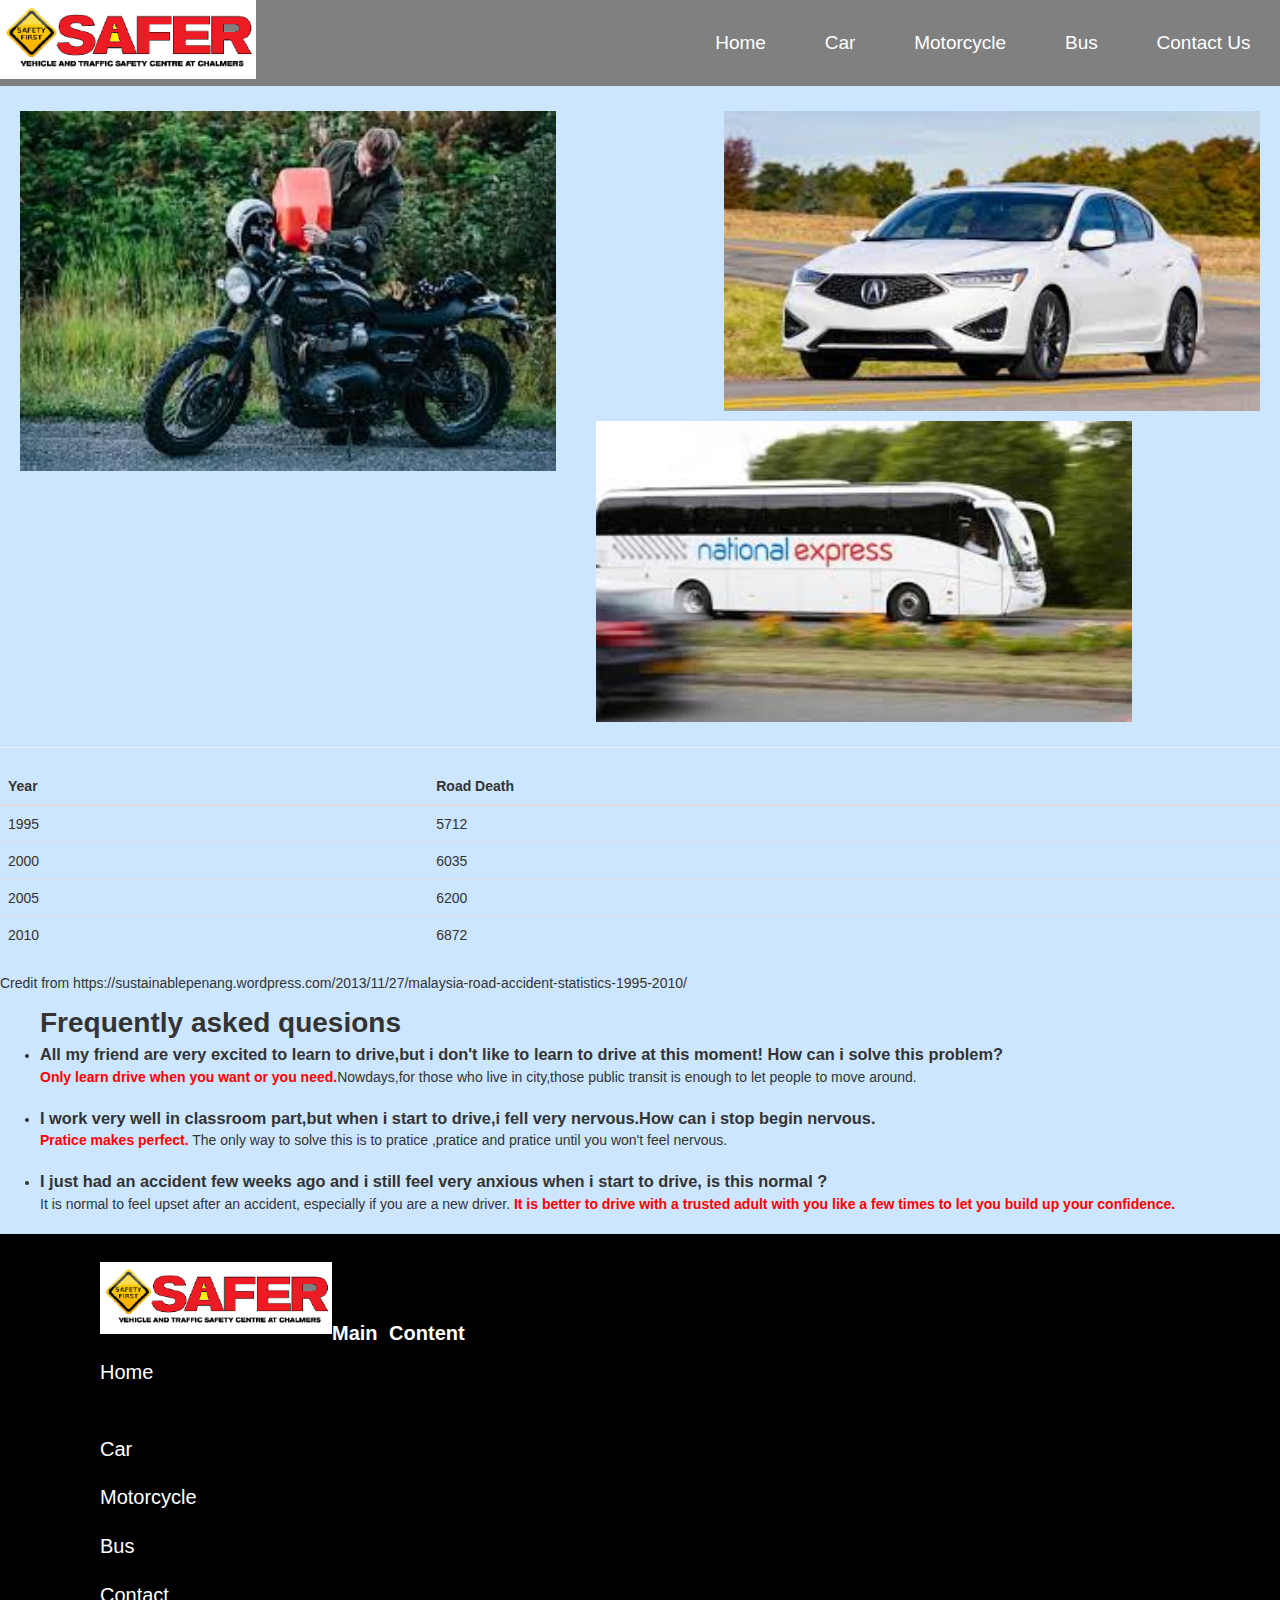
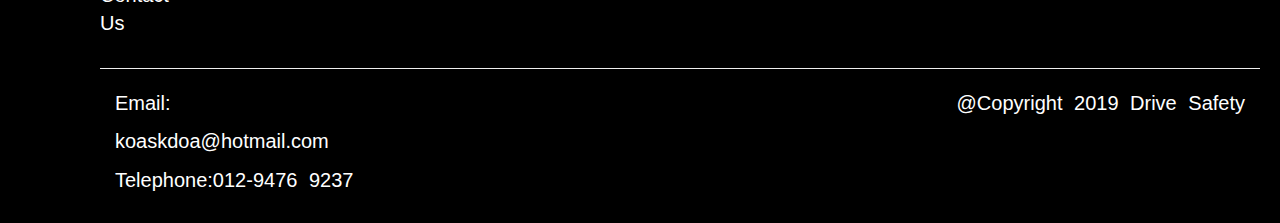
<file: index.html>
﻿<!DOCTYPE html>

<html lang="en" xmlns="http://www.w3.org/1999/xhtml">
<head>
    <meta charset="utf-8" />
    <title>Drive Safety | Home</title>
	<link rel="stylesheet" href="https://maxcdn.bootstrapcdn.com/bootstrap/3.4.0/css/bootstrap.min.css">
	<script src="https://ajax.googleapis.com/ajax/libs/jquery/3.4.1/jquery.min.js"></script>
	<script src="https://maxcdn.bootstrapcdn.com/bootstrap/3.4.0/js/bootstrap.min.js"></script>
</head>
<body>
		<div class="wrapper">
		<link rel="stylesheet" href="indexstyles.css">
		<a href=Index.html><img class="picture" alt="logo" src="safer_0.png"></a>
		<nav>
			<a href="ContactPage.html">Contact Us</a>
			<a href="BusPage.html">Bus</a>
			<a href="MotorcyclePage.html">Motorcycle</a>
			<a href="CarPage.html">Car</a>
			<a href="index.html">Home</a>
	</nav>
	</div>
	<br>
	<main>
	<div id="pic">
		<a href="MotorcyclePage.html"><img id="motorpic" src="motor.jpg" alt="motorcycle"></a><a href="CarPage.html"><img id="carpic" src="car.jpg" alt="car"></a><a href="BusPage.html"><img id="buspic" src="bus.jpg" alt="bus"></a>
	</div>
	<hr>

	<table class="table">
    <thead>
      <tr>
        <th>Year</th>
        <th>Road Death</th>
       
      </tr>
    </thead>
    <tbody>
      <tr>
        <td>1995</td>
        <td>5712</td>
      </tr>
      <tr>
        <td>2000</td>
        <td>6035</td>
      </tr>
      <tr>
        <td>2005</td>
        <td>6200</td>
      </tr>
	  <tr>
        <td>2010</td>
        <td>6872</td>
      </tr>
    </tbody>
  </table>
  <p> Credit from https://sustainablepenang.wordpress.com/2013/11/27/malaysia-road-accident-statistics-1995-2010/ </p>
	<ul>
		<li>Frequently asked quesions</li>
		<li>
			<dl>
				<dt>All my friend are very excited to learn to drive,but i don't like to learn to drive at this moment! How can i solve this problem?</dt>
					<dd><span>Only learn drive when you want or you need.</span>Nowdays,for those who live in city,those public transit is enough to let people to move around.</dd>
			</dl>
		</li>
		<li>
			<dl>
				<dt>I work very well in classroom part,but when i start to drive,i fell very nervous.How can i stop begin nervous.</dt>
					<dd><span>Pratice makes perfect.</span> The only way to solve this is to pratice ,pratice and pratice until you won't feel nervous.</dd>
			</dl>
		</li>
		<li>
			<dl>
				<dt>I just had an accident few weeks ago and i still feel very anxious when i start to drive, is this normal ?</dt>
					<dd>It is normal to feel upset after an accident, especially if you are a new driver. <span>It is better to drive with a trusted adult with you like a few times to let you build up your confidence.</span></dd>
			</dl>
		</li>
	</ul>
	</main>
		<div class="footer">
		<br>
		<img class ="picture" alt="logo" src="safer_0.png">
		<br>
		<br>
		<div class="content">
			<b>Main Content</b>
		</div>
		<div class="short">
			<a href="index.html">Home</a><br>
			<a href="CarPage.html">Car</a>
		</div>
		<div class="long">
			<a href="MotorcyclePage.html">Motorcycle</a>
		</div>
		<div class="short">
			<a href="BusPage.html">Bus</a>
		</div>
		<div class = " long">
			<a href="ContactPage.html">Contact Us</a>
		</div>
		<hr >
		<div class="container">
			<div class="details">
				Email: <a href="mailto:koaskdoa@hotmail.com">koaskdoa@hotmail.com</a>
				Telephone:012-9476 9237
			</div>
			<p>@Copyright 2019 Drive Safety</p>
		</div>
		<br>
	</div>
	<a href="#" class="back">Top of the page</a>
	<script src="TopOfPage.js"></script>
</body>
</html>
</file>
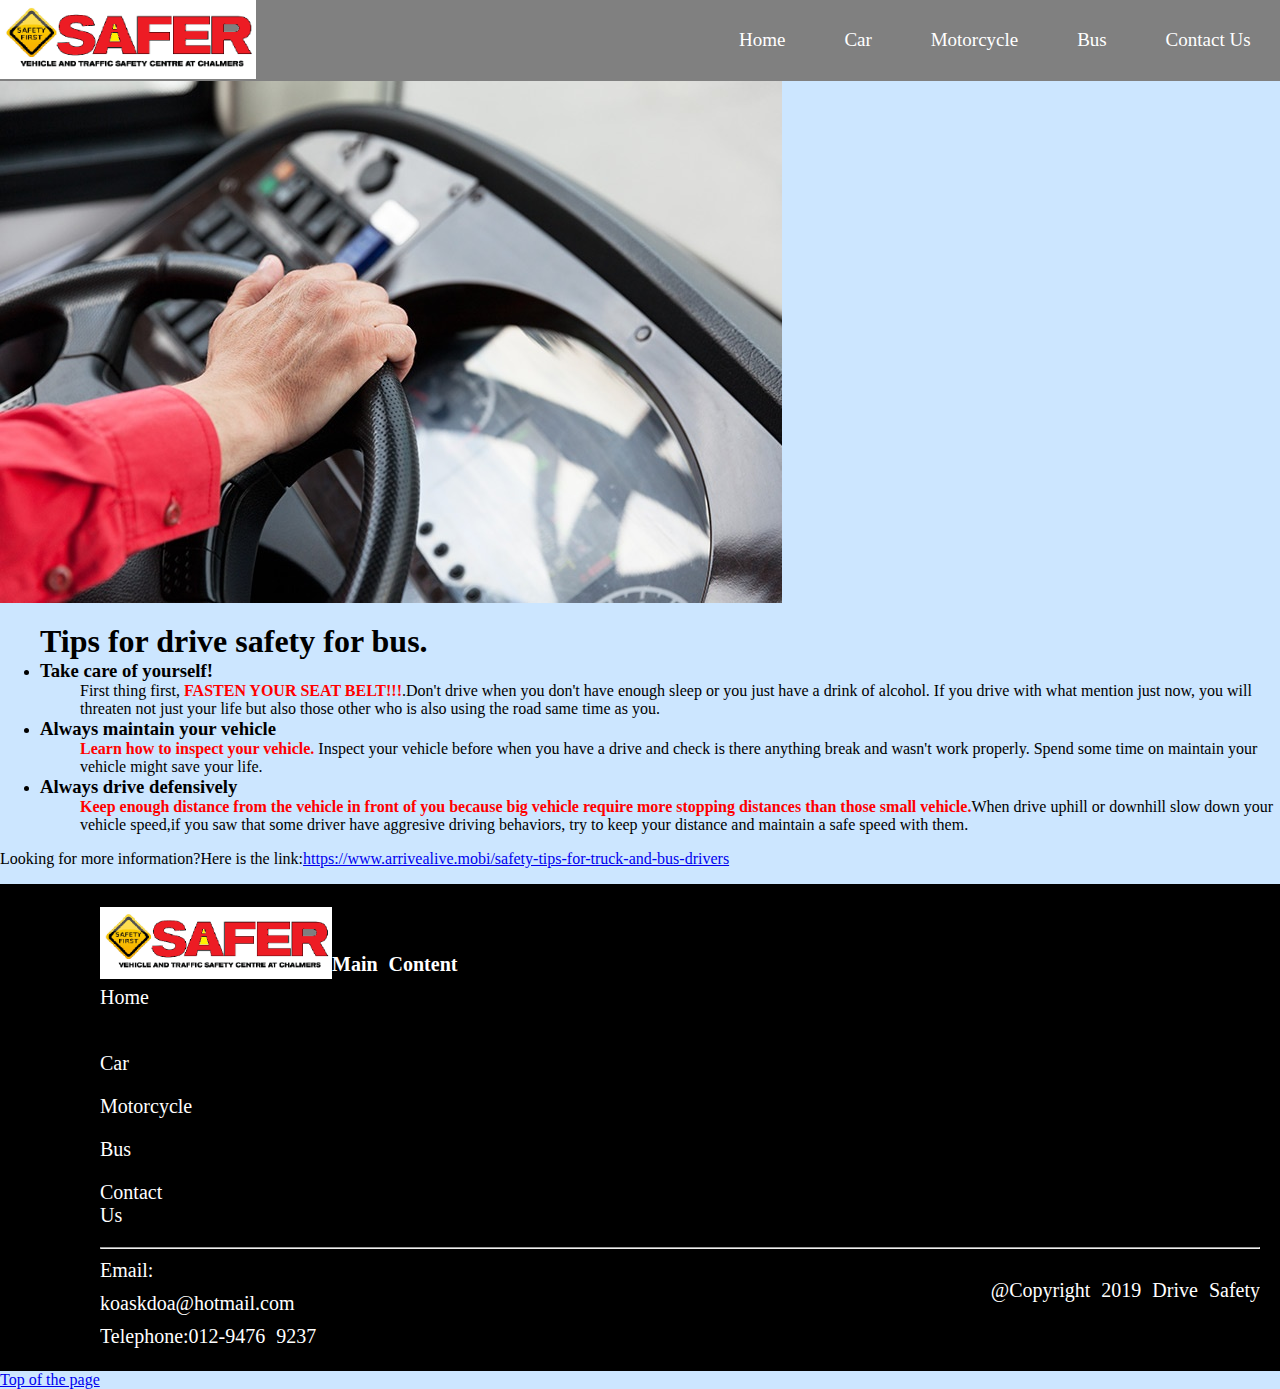
<file: BusPage.html>
﻿<!DOCTYPE html>

<html lang="en" xmlns="http://www.w3.org/1999/xhtml">
<head>
    <meta charset="utf-8" />
    <title>Drive Safety | Bus</title>
</head>
<body>
	<div class="wrapper">
		<link rel="stylesheet" href="busstyles.css">
		<a href=index.html><img class="picture" alt="logo" src="safer_0.png"></a>
		<nav>
			<a href="ContactPage.html">Contact Us</a>
			<a href="BusPage.html">Bus</a>
			<a href="MotorcyclePage.html">Motorcycle</a>
			<a href="CarPage.html">Car</a>
			<a href="index.html">Home</a>
	</nav>
	</div>
	<img id="buspic" src="BusPagePic.jpg" alt="BusPicture">
	<ul>
		<li>Tips for drive safety for bus.</li>
		<li> 
			<dl>
				<dt>Take care of yourself!</dt>
					<dd>First thing first,<span> FASTEN YOUR SEAT BELT!!!</span>.Don't drive when you don't have enough sleep or you just have a drink of alcohol. If you drive with what mention just now, you will threaten not just your life but also those other who is also using the road same time as you.</dd>
			</dl>
		</li>
		<li>
			<dl>
				<dt>Always maintain your vehicle</dt>
					<dd><span>Learn how to inspect your vehicle.</span> Inspect your vehicle before when you have a drive and check is there anything break and wasn't work properly. Spend some time on maintain your vehicle might save your life.</dd>
			</dl>
		</li>
		<li>
			<dl>
				<dt>Always drive defensively</dt>
					<dd><span>Keep enough distance from the vehicle in front of you because big vehicle require more stopping distances than those small vehicle.</span>When drive uphill or downhill slow down your vehicle speed,if you saw that some driver have aggresive driving behaviors, try to keep your distance and maintain a safe speed with them.</dd>
			</dl>
		</li>
	</ul>
		<p>Looking for more information?Here is the link:<a href="https://www.arrivealive.mobi/safety-tips-for-truck-and-bus-drivers">https://www.arrivealive.mobi/safety-tips-for-truck-and-bus-drivers</a></p>
		<div class="footer">
		<br>
		<img class ="picture" alt="logo" src="safer_0.png">
		<br>
		<br>
		<div class="content">
			<b>Main Content</b>
		</div>
		<div class="short">
			<a href="index.html">Home</a><br>
			<a href="CarPage.html">Car</a>
		</div>
		<div class="long">
			<a href="MotorcyclePage.html">Motorcycle</a>
		</div>
		<div class="short">
			<a href="BusPage.html">Bus</a>
		</div>
		<div class = " long">
			<a href="ContactPage.html">Contact Us</a>
		</div>
		<hr >
		<div class="container">
			<div class="details">
				Email: <a href="mailto:koaskdoa@hotmail.com">koaskdoa@hotmail.com</a>	
				Telephone:012-9476 9237
			</div>
			<p>@Copyright 2019 Drive Safety</p>
		</div>
		<br>
	</div>
	<a href="#" class="back">Top of the page</a>
	<script src="TopOfPage.js"></script>
</body>
</html>
</file>
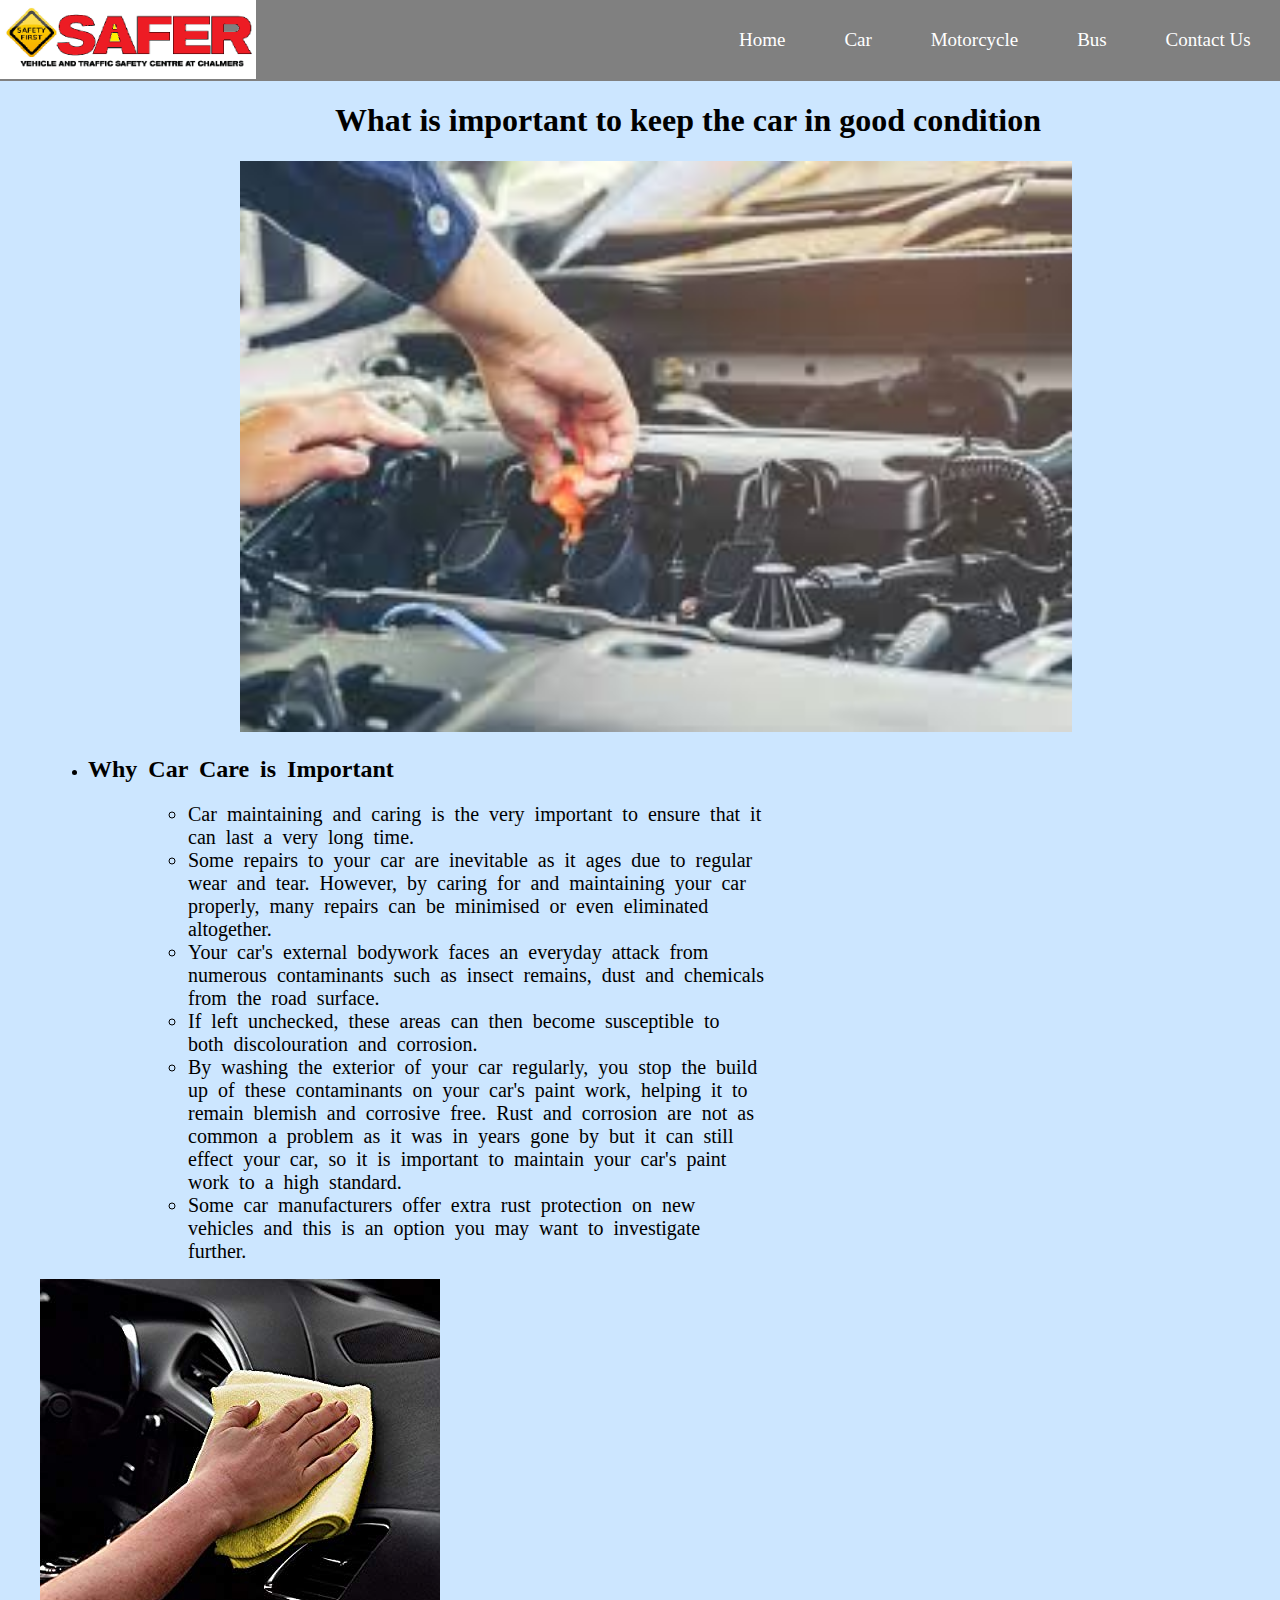
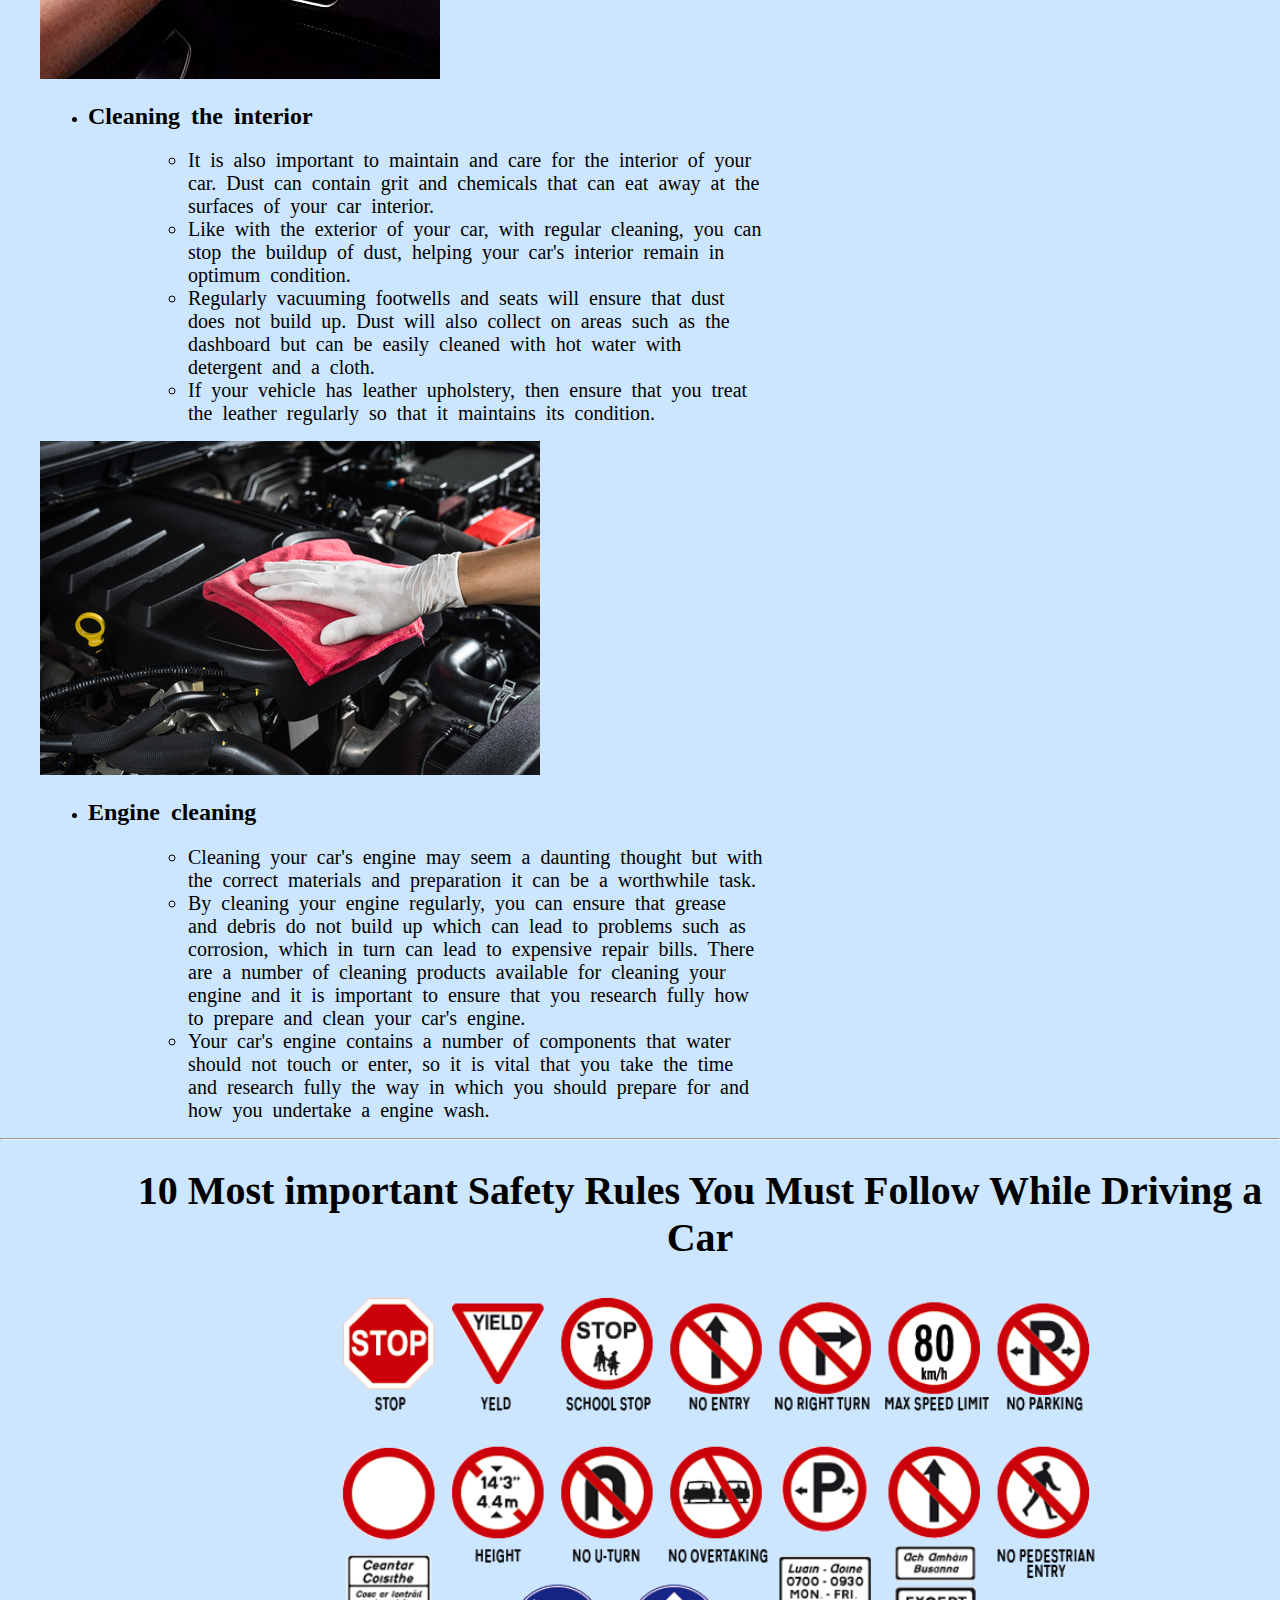
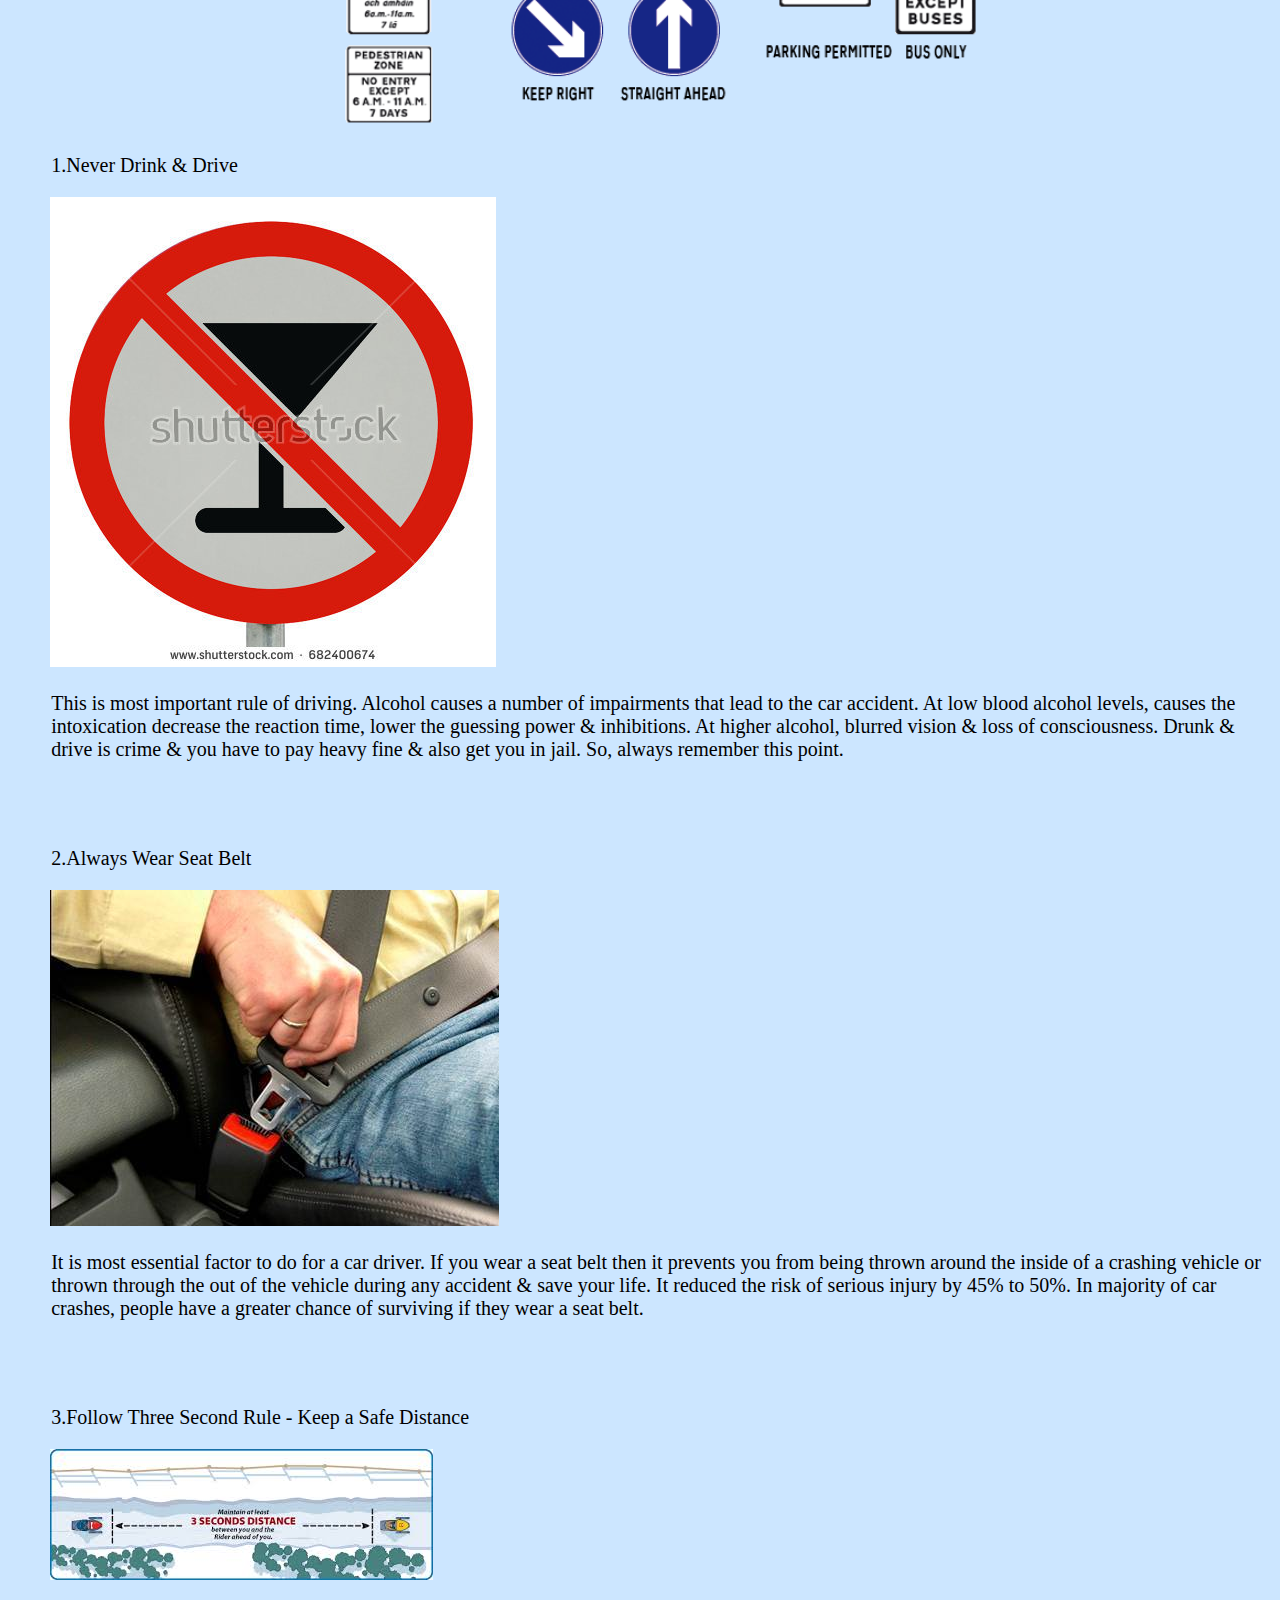
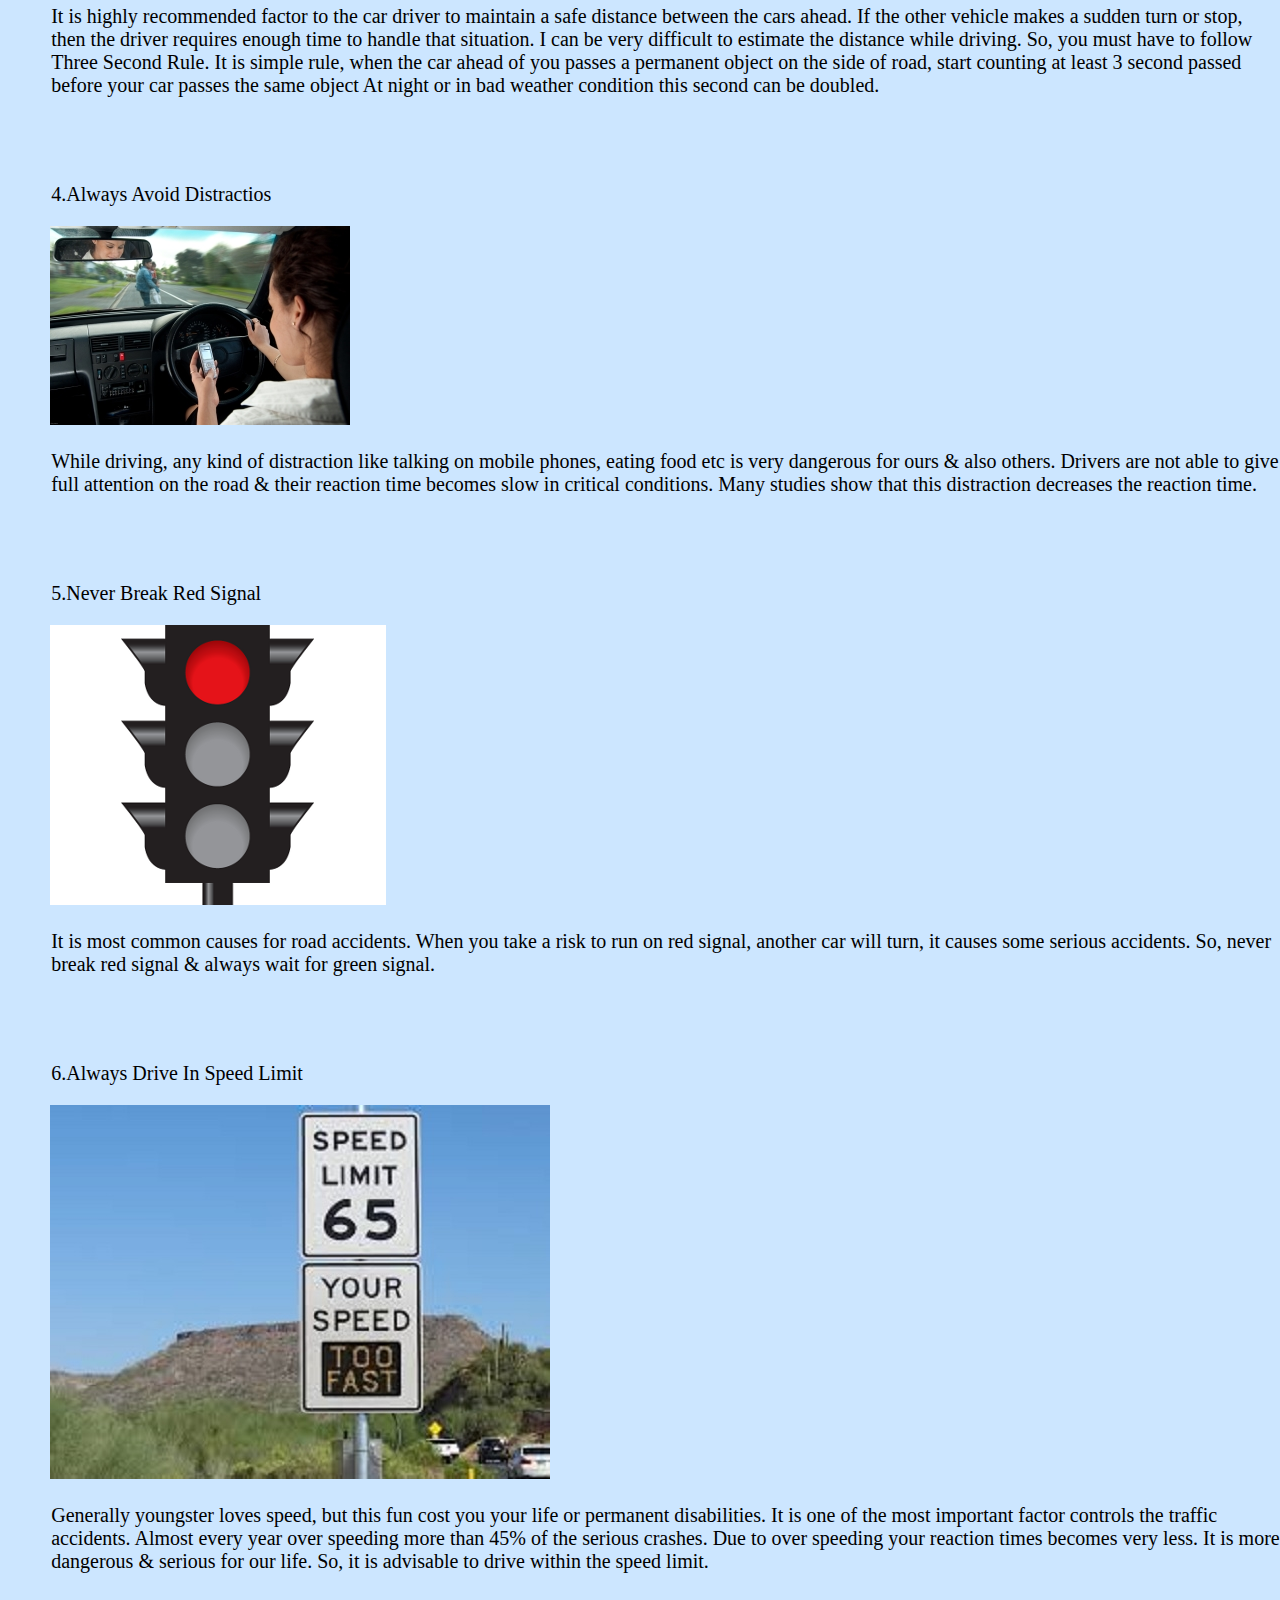
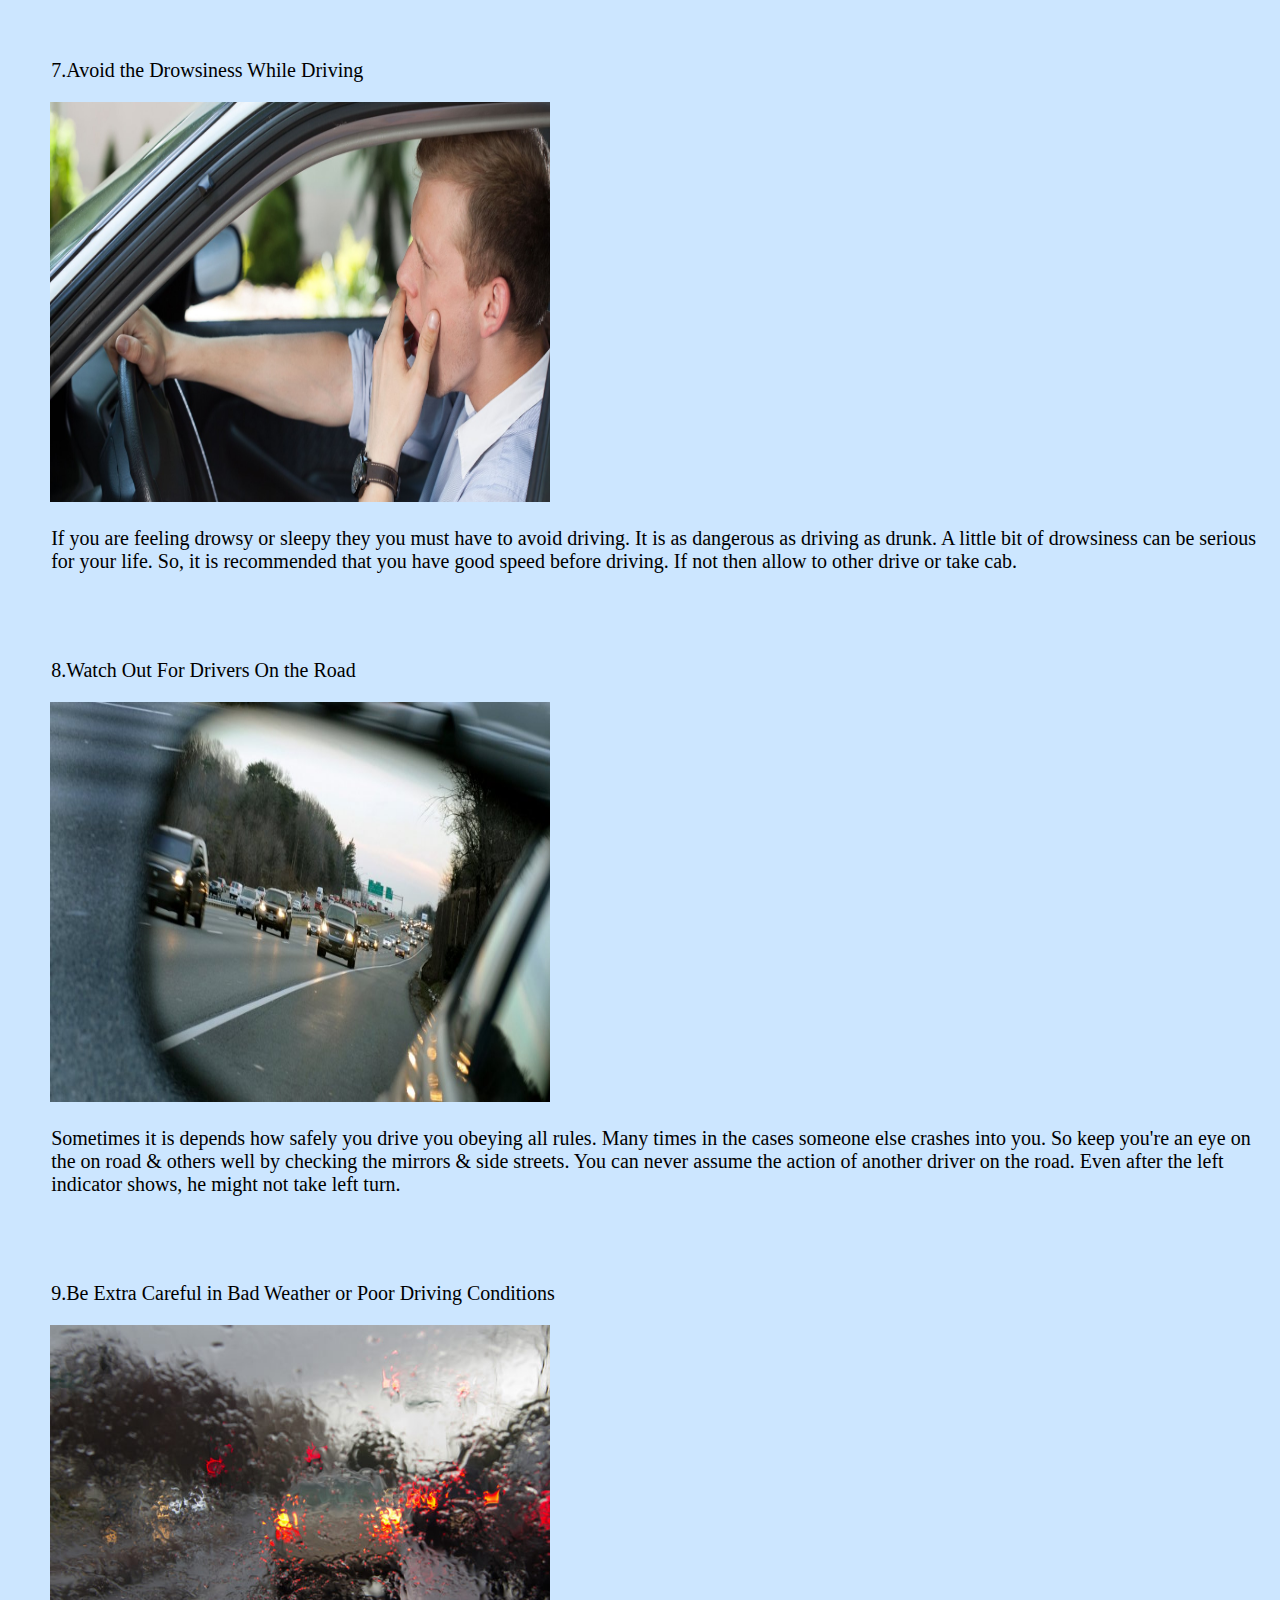
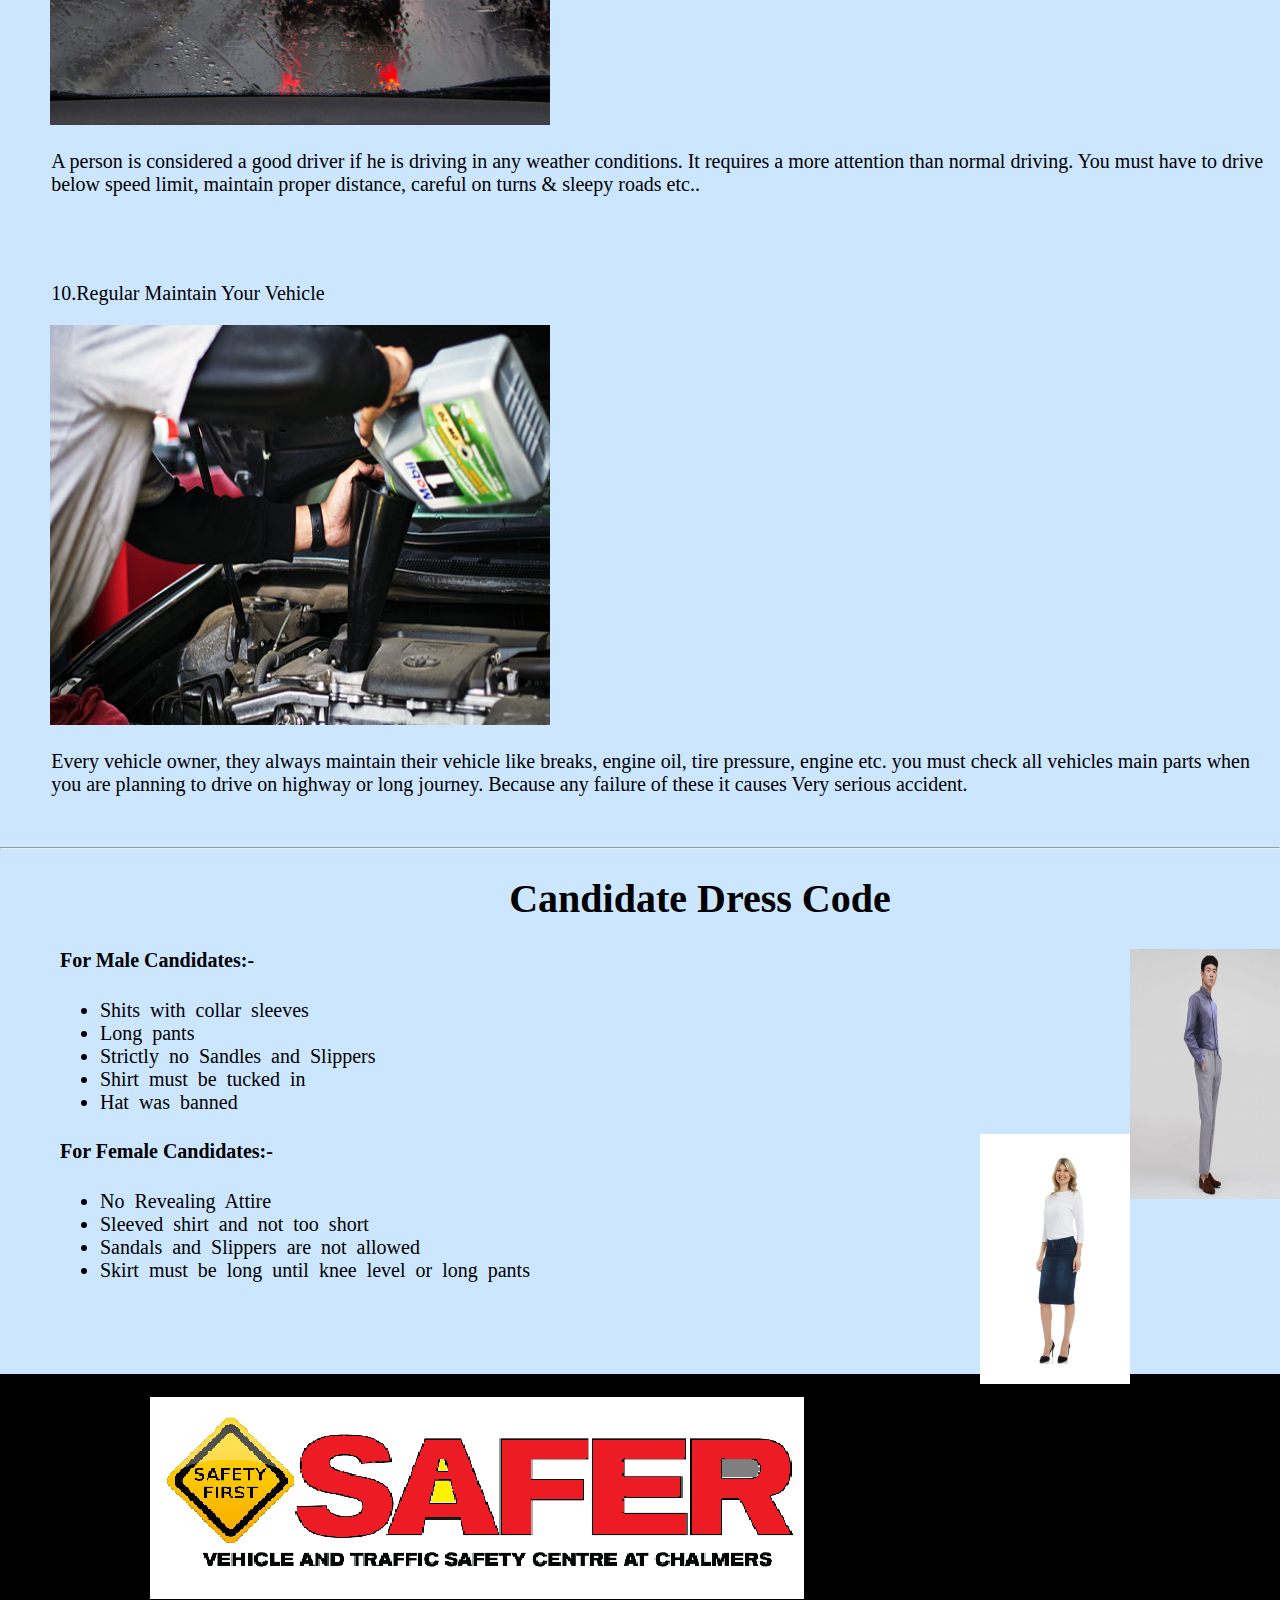
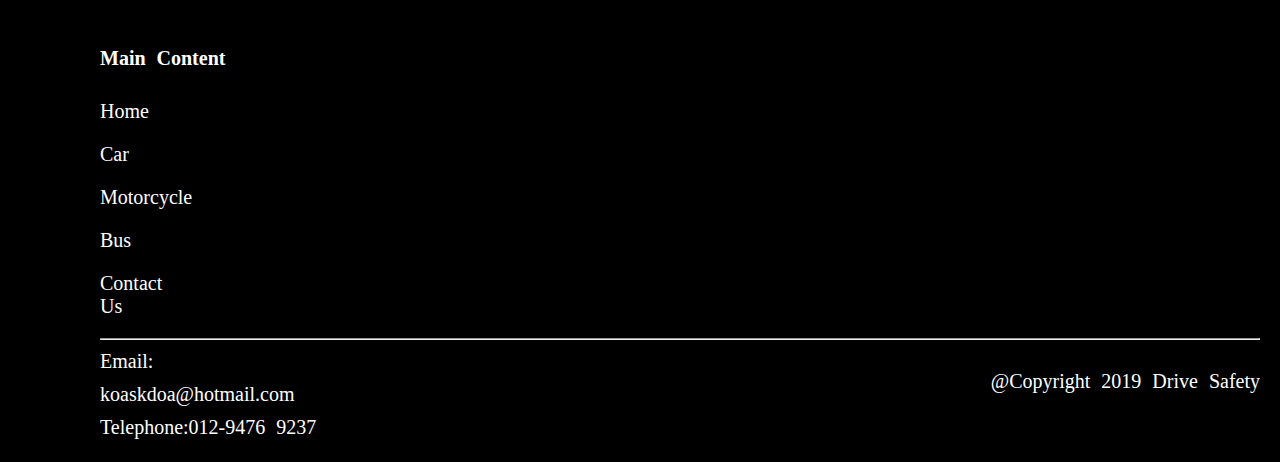
<file: CarPage.html>
<!DOCTYPE html>
<html lang="en">
<head>
<meta charset="utf-8">
<TITLE>Drive Safety| Car</title>
</head>
<body>
	<div class="wrapper">
		<link rel="stylesheet" href="Carstyles.css">
		<a href=index.html><img class="logo" alt="logo" src="safer_0.png"></a>
		<nav>
			<a href="ContactPage.html">Contact Us</a>
			<a href="BusPage.html">Bus</a>
			<a href="MotorcyclePage.html">Motorcycle</a>
			<a href="CarPage.html">Car</a>
			<a href="index.html">Home</a>
	</nav>
	</div>
	<h1>What is important to keep the car in good condition</h1>
	<img class="car" alt="car-care" src="car-care.jpg">
	<ul>
		<li><h2>Why Car Care is Important</h2>
			<ul>
			<li>Car maintaining and caring is the very important to ensure that it can last a very long time.</li>
			<li>Some repairs to your car are inevitable as it ages due to regular wear and tear. However, by caring for and maintaining your car properly, many repairs can be minimised or even eliminated altogether.</li>
			<li>Your car's external bodywork faces an everyday attack from numerous contaminants such as insect remains, dust and chemicals from the road surface.</li>
			<li>If left unchecked, these areas can then become susceptible to both discolouration and corrosion.</li>
			<li>By washing the exterior of your car regularly, you stop the build up of these contaminants on your car's paint work, helping it to remain blemish and corrosive free. Rust and corrosion are not as common a problem as it was in years gone by but it can still effect your car, so it is important to maintain your car's paint work to a high standard.</li>
			<li>Some car manufacturers offer extra rust protection on new vehicles and this is an option you may want to investigate further.</li>
			</ul></li>
	</ul>
	<img class = "picture" alt="car-interior" src="car-interior.jpg">
	<ul>
		<li><h2>Cleaning the interior</h2>
			<ul>
			<li>It is also important to maintain and care for the interior of your car. Dust can contain grit and chemicals that can eat away at the surfaces of your car interior.</li>
			<li>Like with the exterior of your car, with regular cleaning, you can stop the buildup of dust, helping your car's interior remain in optimum condition.</li>
			<li>Regularly vacuuming footwells and seats will ensure that dust does not build up. Dust will also collect on areas such as the dashboard but can be easily cleaned with hot water with detergent and a cloth.</li>
			<li>If your vehicle has leather upholstery, then ensure that you treat the leather regularly so that it maintains its condition.</li>
		</ul></li>
	</ul>
	<img class = "picture" alt="engine-cleaning" src="engine-cleaning.jpg">
	<ul>
		<li><h2>Engine cleaning</h2>
		<ul>
			<li>Cleaning your car's engine may seem a daunting thought but with the correct materials and preparation it can be a worthwhile task.</li>
			<li>By cleaning your engine regularly, you can ensure that grease and debris do not build up which can lead to problems such as corrosion, which in turn can lead to expensive repair bills. There are a number of cleaning products available for cleaning your engine and it is important to ensure that you research fully how to prepare and clean your car's engine.</li>
			<li>Your car's engine contains a number of components that water should not touch or enter, so it is vital that you take the time and research fully the way in which you should prepare for and how you undertake a engine wash.</li>
		</ul></li>
	</ul>
	<hr>
	<div class="topic">
	<h1>10 Most  important Safety Rules You Must Follow While Driving a Car</h1>
	<img class="car" alt="road-sign" src="road-sign.png">
		<p>1.Never Drink & Drive</p>
		<img class = "picture" alt="no-alcohol" src = "no-alcohol.jpg">
		<p>This is most important rule of driving. Alcohol causes a number of impairments that lead to the car accident. At low blood alcohol levels, causes the intoxication decrease the reaction time, lower the guessing power & inhibitions. At higher alcohol, blurred vision & loss of consciousness. Drunk & drive is crime & you have to pay heavy fine & also get you in jail. So, always remember this point.</p>
		<br>
		<br>
		<p>2.Always Wear Seat Belt</p>
		<img class = "picture" alt="seat-belt" src = "seat-belt.jpg">
		<p>It is most essential factor to do for a car driver. If you wear a seat belt then it prevents you from being thrown around the inside of a crashing vehicle or thrown through the out of the vehicle during any accident & save your life. It reduced the risk of serious injury by 45% to 50%. In majority of car crashes, people have a greater chance of surviving if they wear a seat belt.</p>
		<br>
		<br>
		<p>3.Follow Three Second Rule - Keep a Safe Distance</p>
		<img class = "picture" alt="three-second-rule" src = "three-second-rule.jpg">
		<p>It is highly recommended factor to the car driver to maintain a safe distance between the cars ahead. If the other vehicle makes a sudden turn or stop, then the driver requires enough time to handle that situation. I can be very difficult to estimate the distance while driving. So, you must have to follow <span>Three Second Rule.</span> It is simple rule, when the car ahead of you passes a permanent object on the side of road, start counting at least 3 second passed before your car passes the same object At night or in bad weather condition this second can be doubled.</p>
		<br>
		<br>	
		<p>4.Always Avoid Distractios</p>
		<img class = "picture" alt="distractions" src = "distractions.jpg">
		<p>While driving, any kind of distraction like talking on mobile phones, eating food etc is very dangerous for ours & also others. Drivers are not able to give full attention on the road & their reaction time becomes slow in critical conditions. Many studies show that this distraction decreases the reaction time.</p>
		<br>
		<br>	
		<p>5.Never Break Red Signal</p>
		<img class = "picture" alt="redlight" src = "redlight.png">
		<p>It is most common causes for road accidents. When you take a risk to run on red signal, another car will turn, it causes some serious accidents. So, never break red signal & always wait for green signal.</p>
		<br>
		<br>	
		<p>6.Always Drive In Speed Limit</p>
		<img class = "picture" alt="speed-limit" src = "speed-limit.jpg">
		<p>Generally youngster loves speed, but this fun cost you your life or permanent disabilities. It is one of the most important factor controls the traffic accidents. Almost every year over speeding more than 45% of the serious crashes. Due to over speeding your reaction times becomes very less. It is more dangerous & serious for our life. So, it is advisable to drive within the speed limit.</p>
		<br>
		<br>	
		<p>7.Avoid the Drowsiness While Driving</p>
		<img class = "picture" alt="drowsy" src = "drowsy.jpg" style="width: 500px; height: 400px;">
		<p>If you are feeling drowsy or sleepy they you must have to avoid driving. It is as dangerous as driving as drunk. A little bit of drowsiness can be serious for your life. So, it is recommended that you have good speed before driving. If not then allow to other drive or take cab.</p>
		<br>
		<br>	
		<p>8.Watch Out For Drivers On the Road</p>
		<img class = "picture" alt="drivers-otr" src = "drivers-otr.jpg" style="width: 500px; height: 400px;">
		<p>Sometimes it is depends how safely you drive you obeying all rules. Many times in the cases someone else crashes into you. So keep you're an eye on the on road & others well by checking the mirrors & side streets. You can never assume the action of another driver on the road. Even after the left indicator shows, he might not take left turn.</p>
		<br>
		<br>	
		<p>9.Be Extra Careful in Bad Weather or Poor Driving Conditions</p>
		<img class = "picture" alt="bad-Weather" src = "bad-weather.jpg" style="width: 500px; height: 400px;">
		<p>A person is considered a good driver if he is driving in any weather conditions. It requires a more attention than normal driving. You must have to drive below speed limit, maintain proper distance, careful on turns & sleepy roads etc..</p>
		<br>
		<br>	
		<p>10.Regular Maintain Your Vehicle</p>
		<img class = "picture" alt="maintain-car" src = "maintain-car.jpg" style="width: 500px; height: 400px;">
		<p>Every vehicle owner, they always maintain their vehicle like breaks, engine oil, tire pressure, engine etc. you must check all vehicles main parts when you are planning to drive on highway or long journey. Because any failure of these it causes Very serious accident.</p>
    	<br>
	</div>

	<hr>
	<div class="topic">
	<h1>Candidate Dress Code</h1>
	<img alt="male" src="male.jpg" style="float:right;width:150px;height:250px;">	
	<h4>For Male Candidates:-</h4>
		<ul>
			<li>Shits with collar sleeves</li>
			<li>Long pants</li>
			<li>Strictly no Sandles and Slippers</li>
			<li>Shirt must be tucked in</li>
			<li>Hat was banned</li>
		</ul>
	<img alt="female" src="female.jpg" style="float:right;width:150px;height:250px;">	
	<h4>For Female Candidates:-</h4>
		<ul>
			<li>No Revealing Attire</li>
			<li>Sleeved shirt and not too short</li>
			<li>Sandals and Slippers are not allowed</li>
			<li>Skirt must be long until knee level or long pants</li>
		</ul>
	</div>
	<br>
	<br>
	<br>
	<br>
	<div class="footer">
		<br>
		<img class ="picture" alt="logo" src="safer_0.png">
		<br>
		<br>
		<div class="content">
			<b>Main Content</b>
		</div>
		<div class="short">
			<a href="index.html">Home</a>
			<a href="CarPage.html">Car</a>
		</div>
		<a href="MotorcyclePage.html">Motorcycle</a>
		<div class="short">
			<a href="BusPage.html">Bus</a>
		</div>
		<a href="ContactPage.html">Contact Us</a>
		<hr >
		<div class="container">
			<div class="details">
				Email: <a href="mailto:koaskdoa@hotmail.com">koaskdoa@hotmail.com</a>
				Telephone:012-9476 9237
			</div>
			<p>@Copyright 2019 Drive Safety</p>
		</div>
		<br>
	</div>
	<a href="#" class="back">Top of the page</a>

	<script src="https://code.jquery.com/jquery-2.1.1.js"></script>

	<script src="TopOfPage.js"></script>
</body>
</html>
</file>
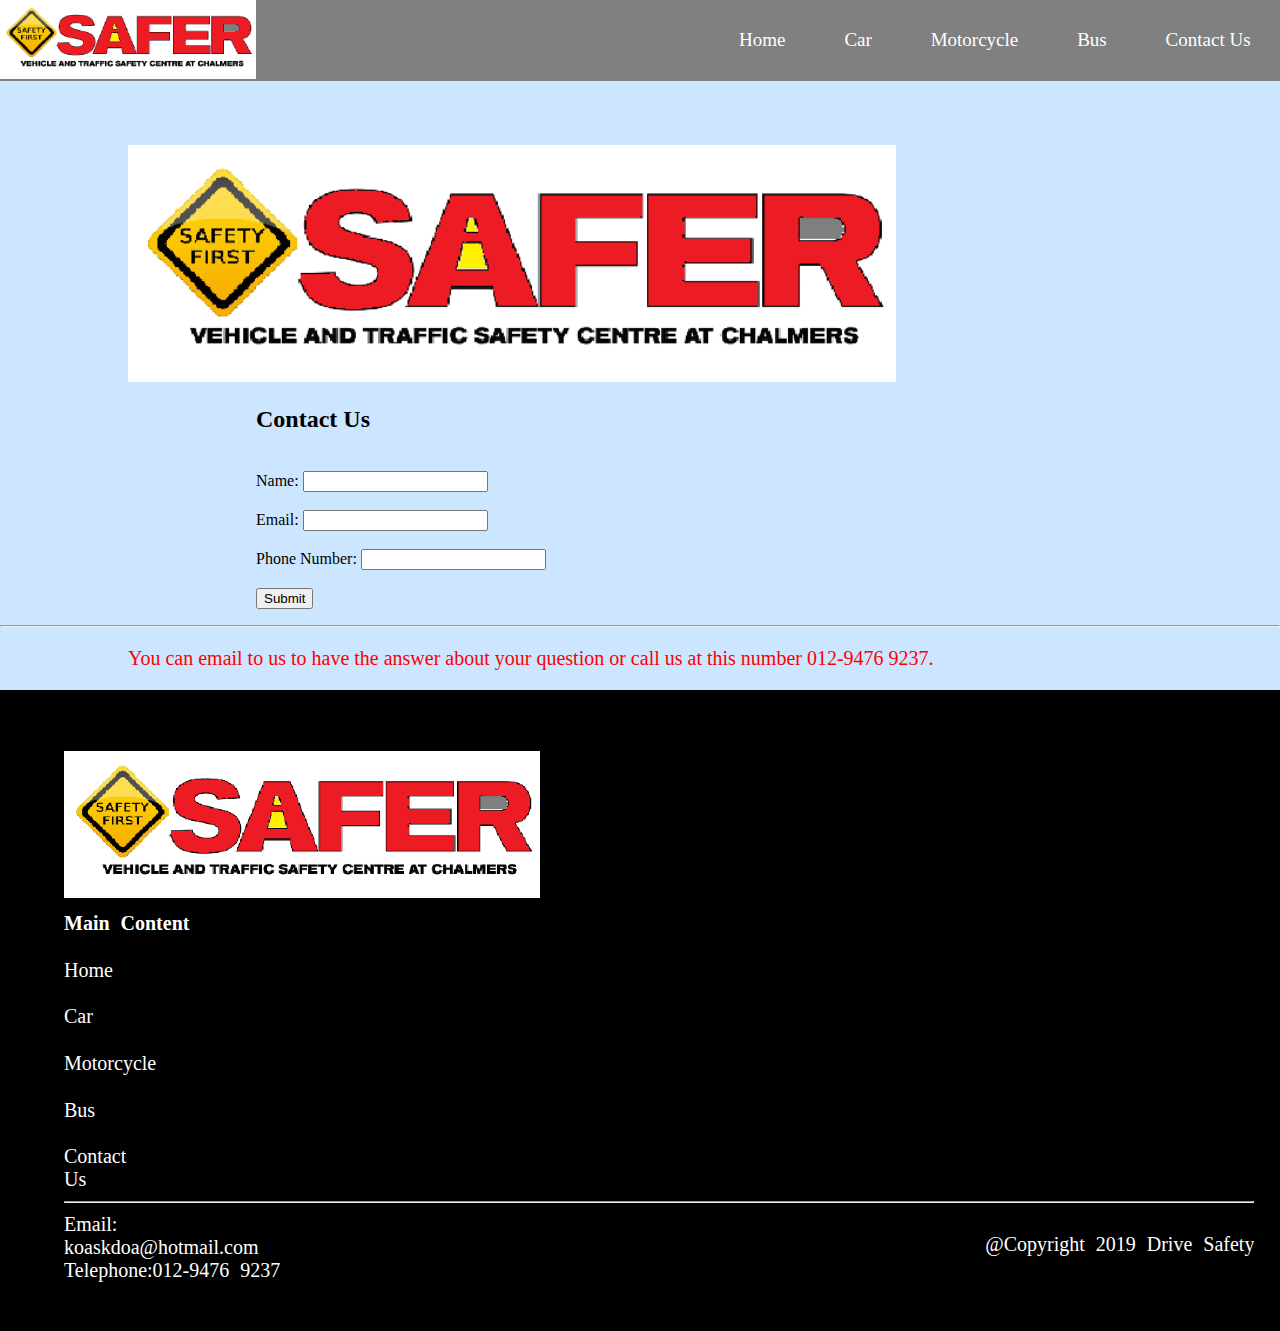
<file: ContactPage.html>
<!DOCTYPE html>
<html lang="en" xmlns="http://www.w3.org/1999/xhtml">
<head>
<meta charset="utf-8">
<TITLE>Drive Safety| Contact</title>
</head>
<body onbeforeunload="return leave()">
	<div class="wrapper">
		<link rel="stylesheet" href="MotorcycleAndContact.css">
		<a href="index.html"><img class="picture" alt="Logo" src="safer_0.png"></a>
		<nav>
			<a href="ContactPage.html">Contact Us</a>
			<a href="BusPage.html">Bus</a>
			<a href="MotorcyclePage.html">Motorcycle</a>
			<a href="CarPage.html">Car</a>
			<a href="index.html">Home</a>
	</nav>
	</div>
	<img class="logopic" alt="Logo" src="safer_0.png">
	<div class="contact">
		<h2>Contact Us</h2><br>
	</div>
	<form id="form" method="post" class="formtwo">
		<label>Name:</label>
		<input type="text" name="name" id="name"><br><br>
		<label>Email:</label>
		<input type="email" name="emailaddress"><br><br>
		<label>Phone Number:</label>
		<input type="tel" name="phone"><br><br>
		<input type="submit" onclick="myFunction()" class="submit">
	</form>
	<p id ="test"></p>
	<hr>
	<div class="additional">
		<p>You can email to us to have the answer about your question or call us at this number 012-9476 9237.</p>
	</div>
	<div class="footer">
		<br>
		<img class ="footerpic" alt="Logo" src="safer_0.png">
		<br>
		<br>
		<br>
		<br>
		<br>
		<br>
		<br>
		<div class="content">
			<b>Main Content</b>
		</div>
		<div class="short">
			<a href="index.html">Home</a><br>
			<a href="CarPage.html">Car</a>
		</div>
		<div class="long">
			<a href="MotorcyclePage.html">Motorcycle</a>
		</div>
		<div class="short">
			<a href="BusPage.html">Bus</a>
		</div>
		<div class = " long">
			<a href="ContactPage.html">Contact Us</a>
		</div>
		<hr>
		<div class="container">
			<div class="details">
				Email: <a href="mailto:koaskdoa@hotmail.com">koaskdoa@hotmail.com</a>	
				Telephone:012-9476 9237
			</div>
			<p>@Copyright 2019 Drive Safety</p>
		</div>
		<br>
	</div>
	<a href="#" class="back">Top of the page</a>
	<script src="TopOfPage.js"></script>
</body>
</html>
</file>
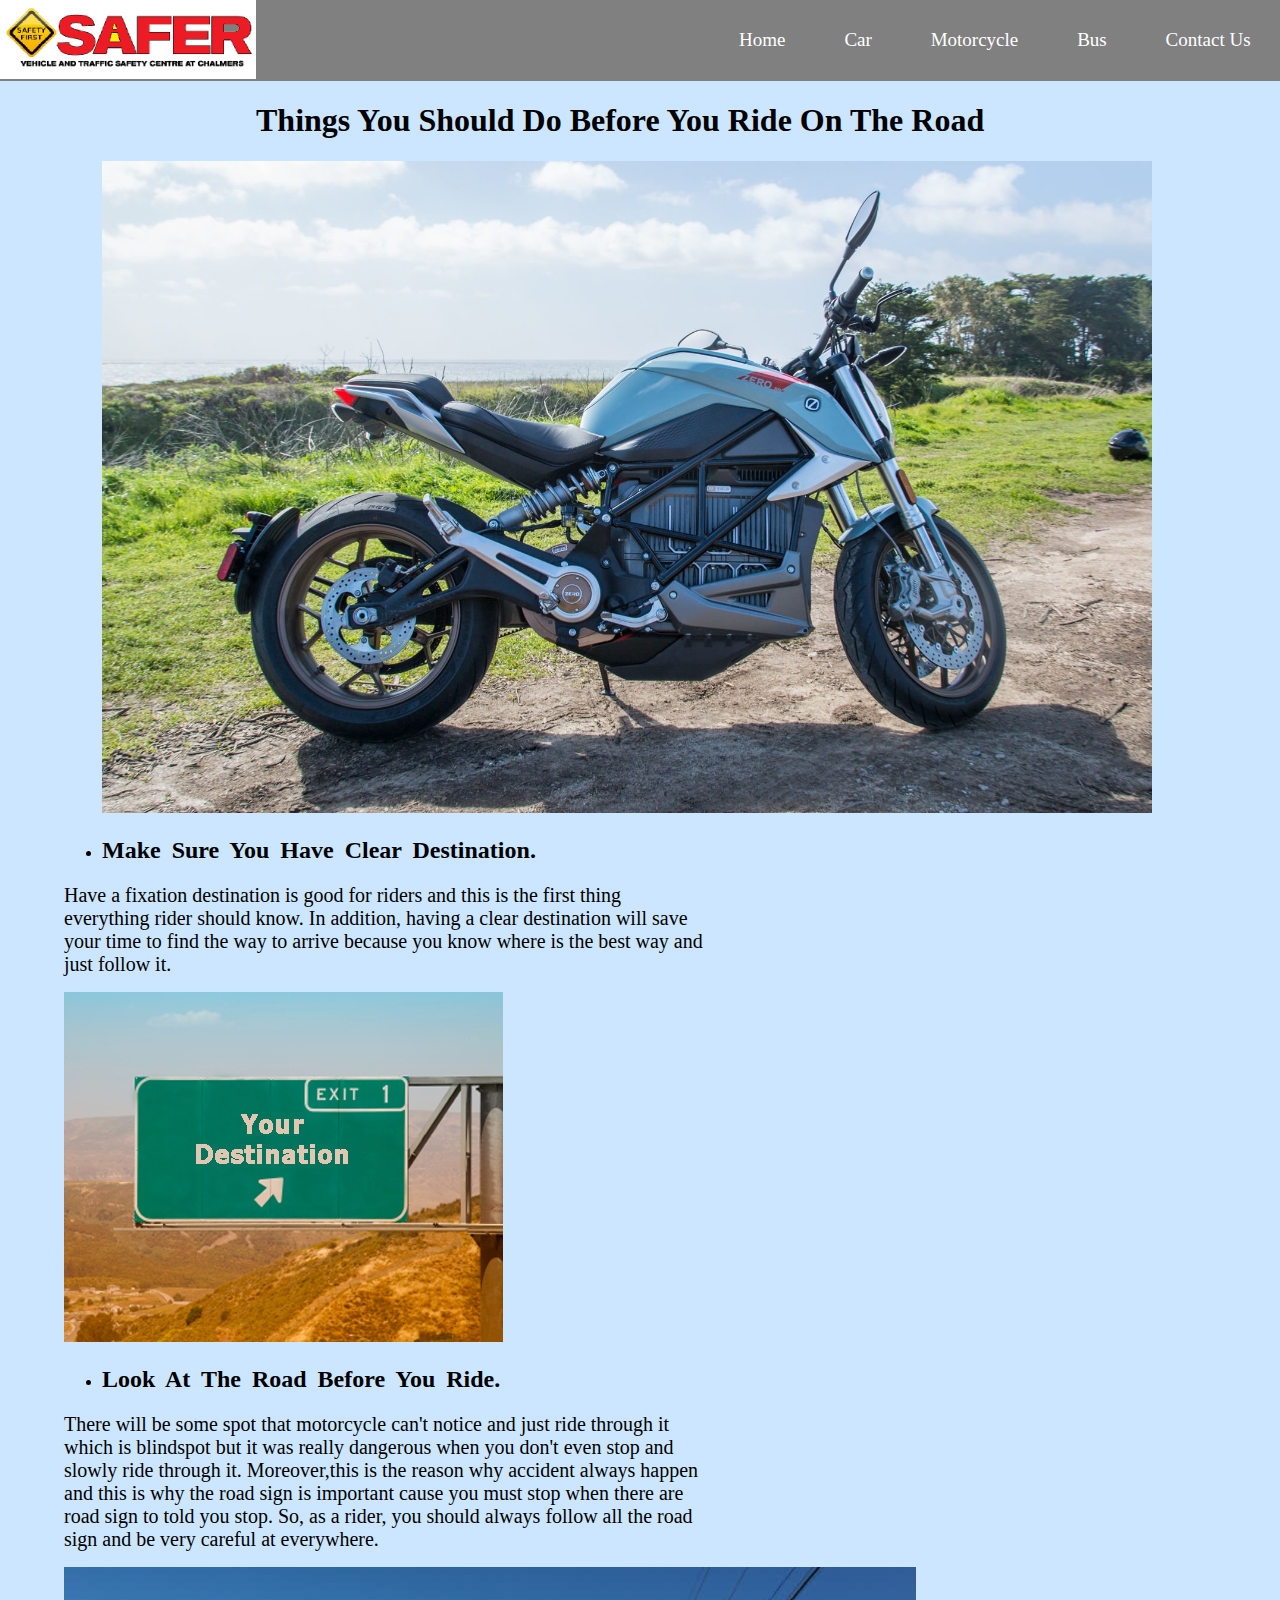
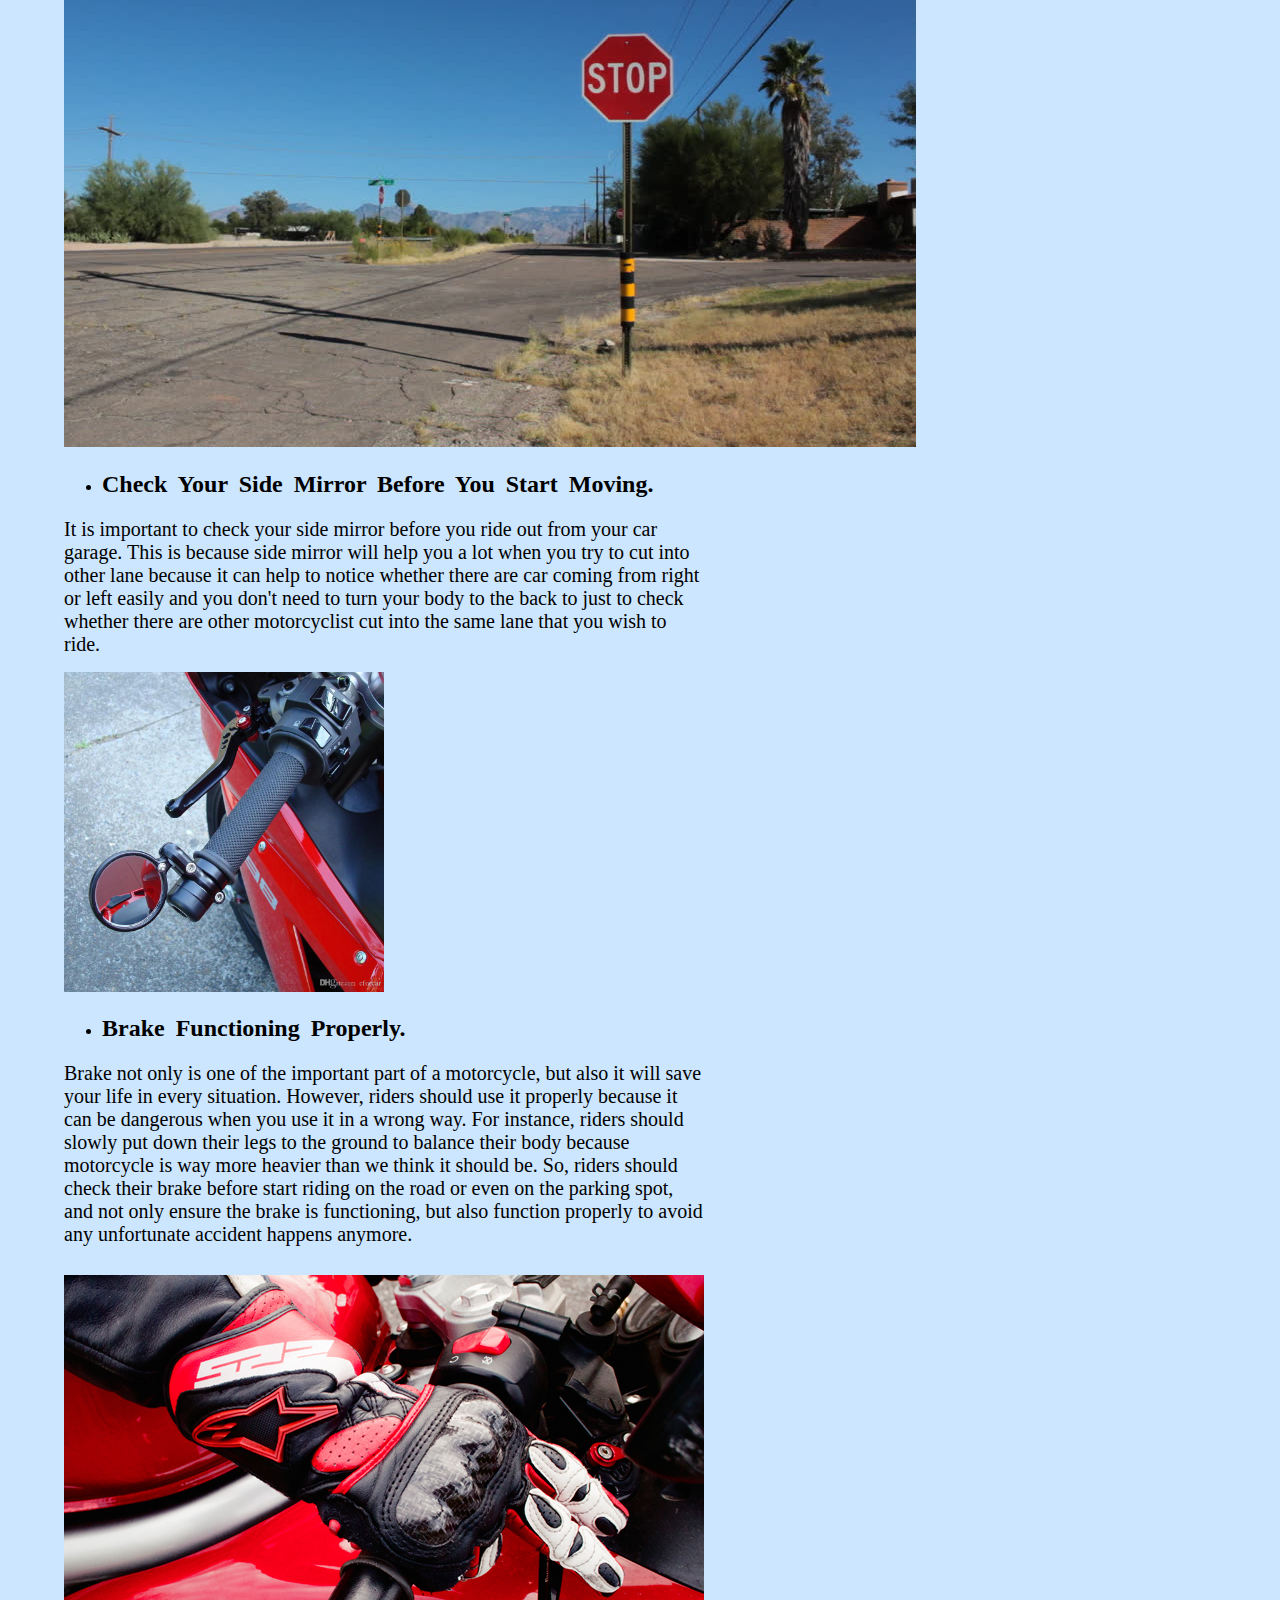
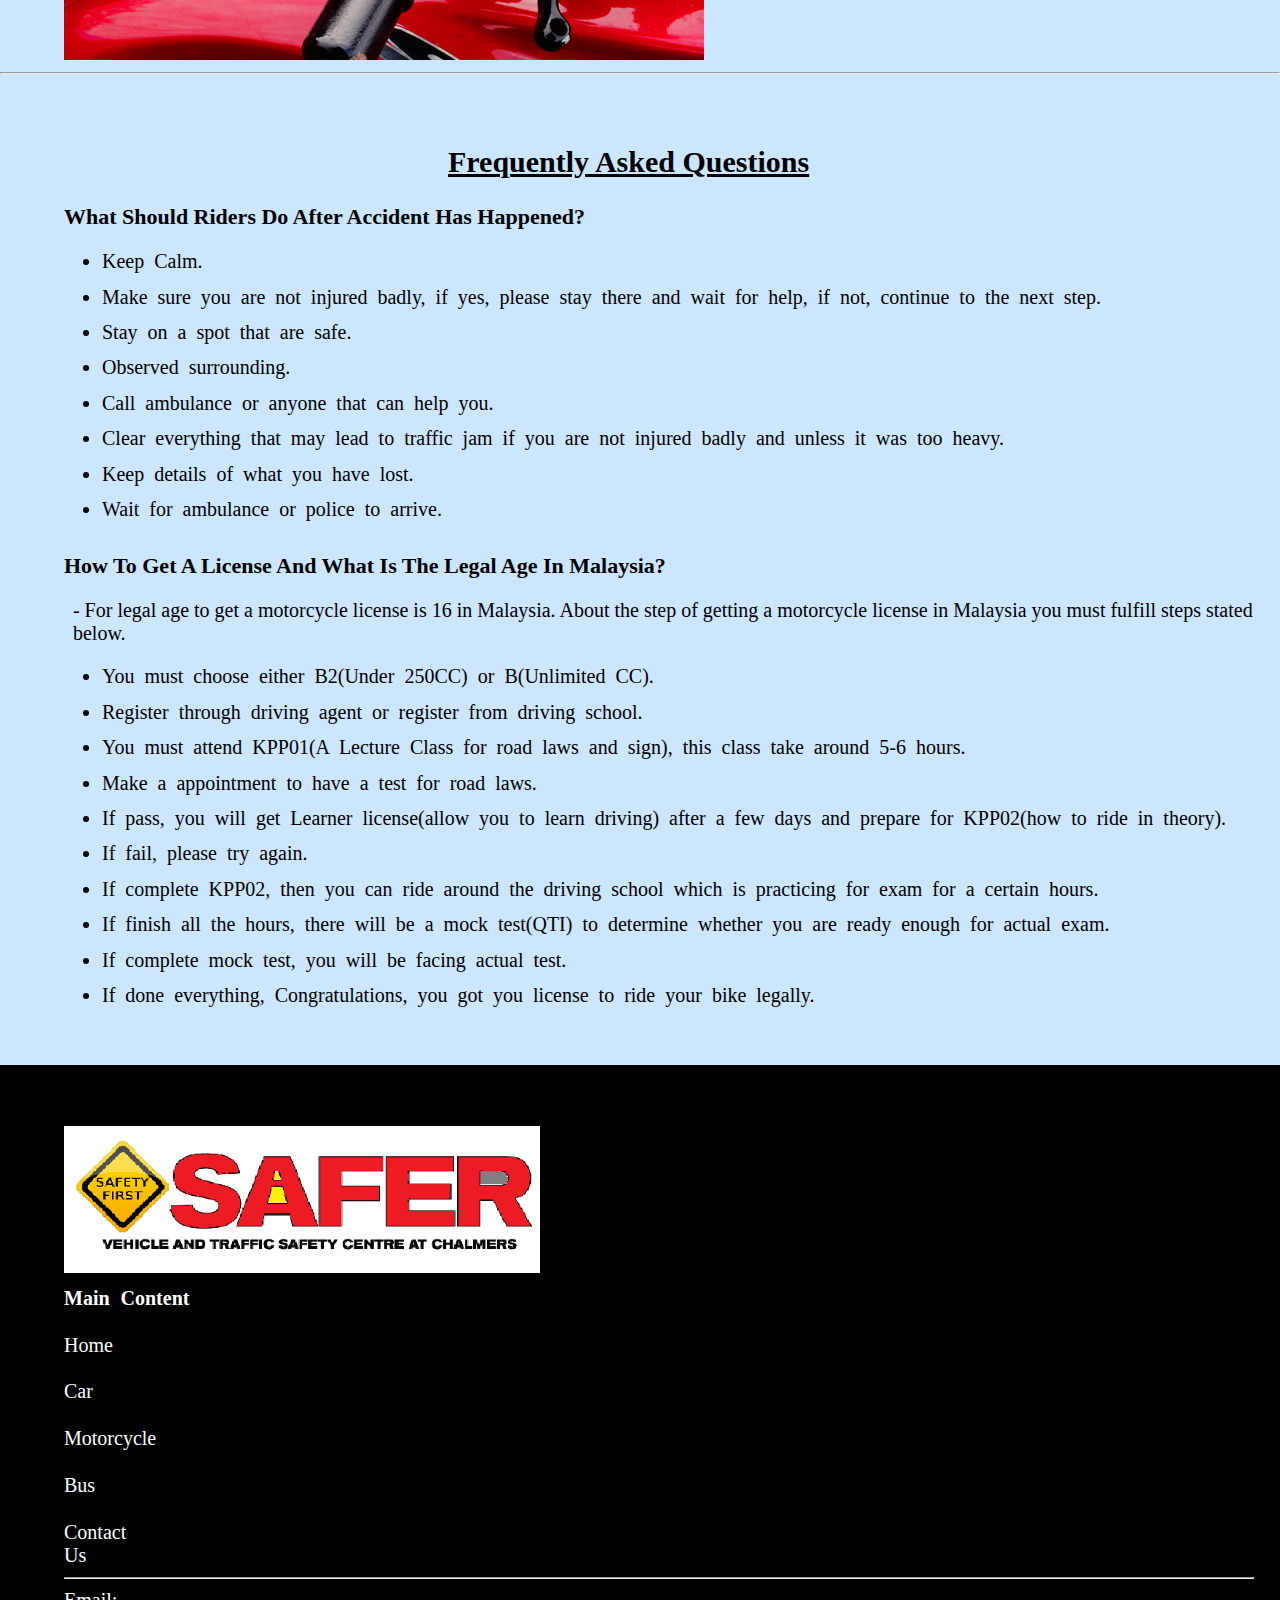
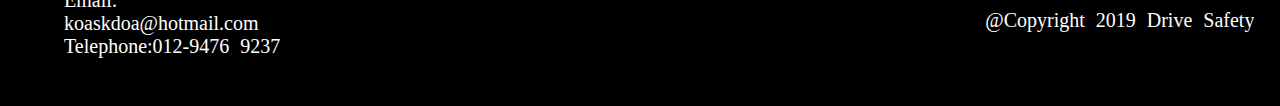
<file: MotorcyclePage.html>
<!DOCTYPE html>
<html lang="en" xmlns="http://www.w3.org/1999/xhtml">
<head>
<meta charset="utf-8">
<TITLE>Drive Safety |Motorccycle</title>
</head>
<body onbeforeunload="return leave()">
	<div class="wrapper">
		<link rel="stylesheet" href="MotorcycleAndContact.css">
		<a href=Index.html><img class="picture" alt="Logo" src="safer_0.png"></a>
		<nav>
			<a href="ContactPage.html">Contact Us</a>
			<a href="BusPage.html">Bus</a>
			<a href="MotorcyclePage.html">Motorcycle</a>
			<a href="CarPage.html">Car</a>
			<a href="index.html">Home</a>
	</nav>
	</div>
	<h1>Things You Should Do Before You Ride On The Road</h1>
	<img class="motorcycle" alt="Motorcycle"  src="dims.jpg">
	<ul>
		<li><h2>Make Sure You Have Clear Destination.</h2></li>
	</ul>
	<dl>
		<dt></dt>
		<dd>Have a fixation destination is good for riders and this is the first thing everything rider should know. In addition, having a clear destination will save your time to find the way to arrive because you know where is the best way and just follow it. </dd>
	</dl>
	<img class = "tab" alt="Destination" src="destination.jpg">
	<ul>
		<li><h2>Look At The Road Before You Ride.</h2></li>
	</ul>
	<dl>
		<dt></dt>
		<dd>There will be some spot that motorcycle can't notice and just ride through it which is blindspot but it was really dangerous when you don't even stop and slowly ride through it. Moreover,this is the reason why accident always happen and this is why the road sign is important cause you must stop when there are road sign to told you stop. So, as a rider, you should always follow all the road sign and be very careful at everywhere.</dd>
	</dl>
	<img class = "roadsign" alt="Roadsign of Stop" src="1.jpg">
	<ul>
		<li><h2>Check Your Side Mirror Before You Start Moving.</h2></li>
	</ul>
	<dl>
		<dt></dt>
		<dd>It is important to check your side mirror before you ride out from your car garage. This is because side mirror will help you a lot when you try to cut into other lane because it can help to notice whether there are car coming from right or left easily and you don't need to turn your body to the back to just to check whether there are other motorcyclist cut into the same lane that you wish to ride.</dd>
	</dl>
	<img class ="side" alt="Motorcycle's side mirror" src="pair-of-motorcycle-handle-bar-ends-mirror.jpg">
	<ul>
		<li><h2>Brake Functioning Properly.</h2></li>
	</ul>
	<dl>
		<dt></dt>
		<dd>Brake not only is one of the important part of a motorcycle, but also it will save your life in every situation. However, riders should use it properly because it can be dangerous when you use it in a wrong way.  For instance, riders should slowly put down their legs to the ground to balance their body because motorcycle is way more heavier than we think it should be. So, riders should check their brake before start riding on the road or even on the parking spot, and not only ensure the brake is functioning, but also function properly to avoid any unfortunate accident happens anymore.</dd>
	</dl>
	<img class = "brake" alt="Motorcycle's brake" src="brake-hand-position.jpg">
	
	
	<hr>

	<div class="topic">
		<h2><u>Frequently Asked Questions</u></h2>
		<div class="questions">
			<b>What Should Riders Do After Accident Has Happened?</b>
		</div>
		<ul>
			<li>Keep Calm.</li>
			<li>Make sure you are not injured badly, if yes, please stay there and wait for help, if not, continue to the next step.</li>
			<li>Stay on a spot that are safe.</li>
			<li>Observed surrounding.</li>
			<li>Call ambulance or anyone that can help you.</li>
			<li>Clear everything that may lead to traffic jam if you are not injured badly and unless it was too heavy.</li>
			<li>Keep details of what you have lost.</li>
			<li>Wait for ambulance or police to arrive. </li>
		</ul>
		<div class="questions">
			<b>How To Get A License And What Is The Legal Age In Malaysia?</b>
		</div>
		<div class="answer">
			- For legal age to get a motorcycle license is 16 in Malaysia. About the step of getting a motorcycle license in Malaysia you must fulfill steps stated below.
		</div>
		<ul>
			<li>You must choose either B2(Under 250CC) or B(Unlimited CC).</li>
			<li>Register through driving agent or register from driving school.</li>
			<li>You must attend KPP01(A Lecture Class for road laws and sign), this class take around 5-6 hours.</li>
			<li>Make a appointment to have a test for road laws.</li>
			<li>If pass, you will get Learner license(allow you to learn driving) after a few days and prepare for KPP02(how to ride in theory).</li>
			<li>If fail, please try again.</li>
			<li>If complete KPP02, then you can ride around the driving school which is practicing for exam for a certain hours.</li>
			<li>If finish all the hours, there will be a mock test(QTI) to determine whether you are ready enough for actual exam.</li>
			<li>If complete mock test, you will be facing actual test.</li>
			<li>If done everything, Congratulations, you got you license to ride your bike legally.</li>
		</ul>
	</div>
	<div class="footer">
		<br>
		<img class ="footerpic" alt="Logo" src="safer_0.png">
		<br>
		<br>
		<br>
		<br>
		<br>
		<br>
		<br>
		<div class="content">
			<b>Main Content</b>
		</div>
		<div class="short">
			<a href="index.html">Home</a><br>
			<a href="CarPage.html">Car</a>
		</div>
		<div class="long">
			<a href="MotorcyclePage.html">Motorcycle</a>
		</div>
		<div class="short">
			<a href="BusPage.html">Bus</a>
		</div>
		<div class = " long">
			<a href="ContactPage.html">Contact Us</a>
		</div>
		<hr>
		<div class="container">
			<div class="details">
				Email: <a href="mailto:koaskdoa@hotmail.com">koaskdoa@hotmail.com</a>	
				Telephone:012-9476 9237
			</div>
			<p>@Copyright 2019 Drive Safety</p>
		</div>
		<br>
	</div>

	<a href="#" class="back">Top of the page</a>
	
	<script src="https://code.jquery.com/jquery-2.1.1.js"></script>

	<script src="TopOfPage.js"></script>
</body>
</html>
</file>
<file: indexstyles.css>
﻿body {background-color:#cce6ff;
	background-size:auto;
	background-repeat:no-repeat;
	margin:0;}

.wrapper{width:100%;
	background-color:gray;
	overflow:hidden;
	position:sticky;
	top:0;
}

nav a {text-decoration:none;
	padding: 2.3%;
	font-size:19px;
	float:right;
	text-align:center;}

nav a:link {color:white; }

nav a:hover {color:blue;
	     background-color:red;}

.picture {height:10%;
	  width:20%;
	float:left;
	 }

.footer{background-color:black;
	color:white;
	height:20%;
	font-size:20px;
	padding-left:100px;
	padding-right:20px;
	word-spacing:6px;}

.footer a{text-decoration:none;
	color:white;
	display:block;
	padding-top:10px;
	padding-bottom:10px;
	font-size:20px;
	width:7.8%;}

.footer a:hover{color:green;}

#pic{display:inline}

#pic img{padding:5px 20px;}

#motorpic{float:left;height:45%;width:45%}

#carpic{float:right;height:45%;width:45%}

#buspic{padding-left:30%;padding-right:50%;height:45%;width:45%}

span{color:red;font-weight:bold;}

.container {width:100%;
	height:100%;
	overflow:hidden;
	background-color:black;}

.container p {background-color:black;
		float:right;}

.details {background-color:black;
	float:left;}

dt{font-size:1.17em;font-weight:bold;}

li:first-child {font-size:2em;font-weight:bold;list-style-type:none}

.back{position:fixed;
	bottom:5%;
	right:2%;
	background-color:black;
	text-decoration:none;
	padding:1%;
	display:none;}


@media only screen and (max-width:480px) {
	.wrapper{
	position:static;
	display:block;
	float:none;
	}

	nav a{padding:0;
	float:none;
	display:block;}
	
	.picture{float:none;
	width:100%;
	height:100%;}

	h1 {padding:0;
	max-width:100%
	}
	
	li{width:100%;
	margin:0;}
	
	dd{width:100%;
	margin:0;}
	
	.footer{padding:0;
	padding:10% 10% 10% 10%;}

	#motorpic {display:none}

	#carpic {display:none}

	#buspic {display:none}

	

}

@media only screen and (min-width : 480px) and (max-width : 1024px) {

	.picture{float:none;
	width:100%;
	height:100%;}

	.wrapper{
	position:static;
	display:block;
	float:none;
	}
	
	nav a{padding:0;
	float:none;
	display:inline;
	padding:4%;
	padding-bottom:8%;}
	
	h1 {padding:0;
	margin:0;
	width:100%;
	text-align:center;
	padding-top:3%;}
	
	li{width:100%;
	margin:0;}
	

	dd{width:100%;
	margin:0;}

	.footer{padding:0;
	padding:10% 10% 10% 10%;}
	

}
</file>
<file: busstyles.css>
﻿body {background-color:#cce6ff;
	background-size:auto;
	background-repeat:no-repeat;
	margin:0;}
.wrapper{width:100%;
	background-color:gray;
	overflow:hidden;
	position:sticky;
	top:0;
}

nav a {text-decoration:none;
	padding: 2.3%;
	font-size:19px;
	float:right;
	text-align:center;}

nav a:link {color:white; }

nav a:hover {color:blue;
	     background-color:red;}

.picture {height:10%;
	  width:20%;
	float:left;
	 }

span{color:red;font-weight:bold;}

.footer{background-color:black;
	color:white;
	height:20%;
	font-size:20px;
	padding-left:100px;
	padding-right:20px;
	word-spacing:6px;}

.footer a{text-decoration:none;
	color:white;
	display:block;
	padding-top:10px;
	padding-bottom:10px;
	font-size:20px;
	width:7.8%;}

.footer a:hover{color:green;}

.container {width:100%;
	height:100%;
	overflow:hidden;
	background-color:black;}

.container p {background-color:black;
		float:right;}

.details {background-color:black;
	float:left;}

dt{font-size:1.17em;font-weight:bold;}

li:first-child {font-size:2em;font-weight:bold;list-style-type:none}



@media only screen and (max-width:480px) {
	.wrapper{
	position:static;
	display:block;
	float:none;
	}

	nav a{padding:0;
	float:none;
	display:block;}
	
	.picture{float:none;
	width:100%;
	height:100%;}
	
	#buspic{display:none}

	h1 {padding:0;
	max-width:100%
	}

	
	li{width:100%;
	margin:0;}
	
	dd{width:100%;
	margin:0;}
	
	.footer{padding:0;
	padding:10% 10% 10% 10%;}
	
}

@media only screen and (min-width : 480px) and (max-width : 1024px) {

	.picture{float:none;
	width:100%;
	height:100%;}

	.wrapper{
	position:static;
	display:block;
	float:none;
	}
	
	nav a{padding:0;
	float:none;
	display:inline;
	padding:4%;
	padding-bottom:8%;}
	
	h1 {padding:0;
	margin:0;
	width:100%;
	text-align:center;
	padding-top:3%;}
	
	li{width:100%;
	margin:0;}
	
	dd{width:100%;
	margin:0;}

	.footer{padding:0;
	padding:10% 10% 10% 10%;}
		

}
</file>
<file: Carstyles.css>
.wrapper{width:100%;
	background-color:gray;
	overflow:hidden;
	position:sticky;
	top:0;
}

nav a {text-decoration:none;
	padding: 2.3%;
	font-size:19px;
	float:right;
	text-align:center;}

nav a:link {color:white; }

nav a:hover {color:blue;
	     background-color:red;}

.logo {height:10%;
	  width:20%;
	float:left;
	 }

dt{padding-left:4%;padding-top:10px;}

p{padding-left:4%}

h1 { margin-left:3em;text-align:center;}

h4 { margin-left:3em }

li {margin-left:3em;
	word-spacing:5px;}

.picture { margin-left:2.5em;}

ul li ul li {font-size:20px;
	width:50%;
	word-spacing:5px;}

body {background-color:#cce6ff;
	background-size:auto;
	background-repeat:no-repeat;
	margin:0;}

.car 		{width:65%;
		height:13%;
		margin-left:15em;}

.side{margin-left:2.5em;
	height:10%;
	width:25%;}

.brake {margin-left:2.5em;
	padding-top:10px;}

.footer{background-color:black;
	color:white;
	height:20%;
	font-size:20px;
	padding-left:100px;
	padding-right:20px;
	word-spacing:6px;}

.footer a{text-decoration:none;
	color:white;
	display:block;
	padding-top:10px;
	padding-bottom:10px;
	font-size:20px;
	width:7.8%;}

.footer a:hover{color:green;}

.short {width:3%;}

.content{color:white;
	font-size:20px;
	padding-top:20px;
	padding-bottom:20px;}

.back{position:fixed;
	bottom:5%;
	right:2%;
	background-color:black;
	text-decoration:none;
	padding:1%;
	display:none;}



.topic {font-size:20px;}

.container {width:100%;
	height:100%;
	overflow:hidden;
	background-color:black;}

.container p {background-color:black;
		float:right;}

.details {background-color:black;
	float:left;}


	@media only screen and (max-width:480px) {
	.wrapper{
	position:static;
	display:block;
	float:none;
	}

	nav a{padding:0;
	float:none;
	display:block;}
	
	.picture{float:none;
	width:100%;
	height:100%;}
	
	.motorcycle{
	display:none;}

	h1 {padding:0;
	max-width:100%
	}
	
	li{width:100%;
	margin:0;}
	
	dd{width:100%;
	margin:0;}
	
	.footer{padding:0;
	padding:10% 10% 10% 10%;}
	

	
}

@media only screen and (min-width : 480px) and (max-width : 1024px) {

	.picture{float:none;
	width:100%;
	height:100%;}

	.wrapper{
	position:static;
	display:block;
	float:none;
	}
	
	nav a{padding:0;
	float:none;
	display:inline;
	padding:4%;
	padding-bottom:8%;}
	
	h1 {padding:0;
	margin:0;
	width:100%;
	text-align:center;
	padding-top:3%;}
	
	li{width:100%;
	margin:0;}
	
	.motorcycle{margin:5% 3% 3% 8%;}

	dd{width:100%;
	margin:0;}

	.footer{padding:0;
	padding:10% 10% 10% 10%;}
	
	
}
</file>
<file: MotorcycleAndContact.css>
.wrapper{width:100%;
	background-color:gray;
	overflow:hidden;
	position:sticky;
	top:0;
}

nav a {text-decoration:none;
	padding: 2.3%;
	font-size:19px;
	float:right;
	text-align:center;}

nav a:link {color:white; }

nav a:hover {color:blue;
	     background-color:red;}

.picture {height:10%;
	  width:20%;
	float:left;
	 }

h1 { padding-left:20%;}

li {margin-left:5%;
	word-spacing:5px;}

.tab { margin-left:5%;}

.roadsign{margin-left:5%;}

dd {font-size:20px;
	width:50%;
	margin-left:5%;
}

body {background-color:#cce6ff;
	background-size:auto;
	background-repeat:no-repeat;
	margin:0;}

.motorcycle {width:82%;
		height:15%;
		margin-left:8%;}

.side{margin-left:5%;
	height:10%;
	width:25%;}

.brake {margin-left:5%;
	padding-top:1%;}

.footer{background-color:black;
	color:white;
	height:20%;
	font-size:20px;
	padding-left:5%;
	padding-right:2%;
	padding-top:3%;
	padding-bottom:2%;
	word-spacing:6px;}

.footer a{text-decoration:none;
	color:white;
	display:block;
	font-size:20px;
	width:7.8%;}

.long {padding-top:2%;}
	
.footer a:hover{color:green;}

.short {width:3%;
	padding-top:2%;}

.content{color:white;
	font-size:20px;}



.topic {font-size:20px;
	padding-top:3%;
	padding-bottom:2%;}

.topic h2 {margin-left:35%;
	   font-size:30px;}

.questions {margin-left :5%;
	   font-size:22px;}

.topic li{padding-bottom:1%;
	font-size:20px;}

.answer {margin-left:5.7%;
	font-size:20px;
	padding-top:20px;}

.container {width:100%;
	height:100%;
	overflow:hidden;
	background-color:black;}

.container p {background-color:black;
		float:right;}

.details {background-color:black;
	float:left;}

.contact{padding-left:20%;}

.formtwo {margin-left:20%;}

.logopic {padding-top:5%;
	padding-left:10%;
	height:60%;
	width:60%;}

.additional {padding-left:10%;
		font-size:20px;
		color:red;}

.back{position:fixed;
	bottom:5%;
	right:2%;
	background-color:black;
	text-decoration:none;
	padding:1%;
	display:none;}

.footerpic {height:30%;
	  width:40%;
	float:left;
	 }

@media only screen and (max-width:480px) {
	.wrapper{
	position:static;
	display:block;
	float:none;
	}

	nav a{padding:0;
	float:none;
	display:block;}
	
	.picture{float:none;
	width:100%;
	height:100%;}
	
	.motorcycle{
	display:none;}

	h1 {padding:0;
	max-width:100%
	}

	.brake{display:none;}

	.side{display:none;}

	.tab{display:none;}
	
	li{width:100%;
	margin:0;}
	
	dd{width:100%;
	margin:0;}
	
	.footer{padding:0;
	padding:10% 10% 10% 10%;}
	
	.topic h2{margin:10% 3% 10% 10%;}
	
	.questions{margin:0;
	padding:5%;}
	
	.answer{margin:0%;
	padding:5%;}

	.roadsign{display:none;}
}

@media only screen and (min-width : 480px) and (max-width : 1024px) {

	.picture{float:none;
	width:100%;
	height:100%;}

	.wrapper{
	position:static;
	display:block;
	float:none;
	}
	
	nav a{padding:0;
	float:none;
	display:inline;
	padding:4%;
	padding-bottom:8%;}
	
	h1 {padding:0;
	margin:0;
	width:100%;
	text-align:center;
	padding-top:3%;}
	
	li{width:100%;
	margin:0;}
	
	.motorcycle{margin:5% 3% 3% 8%;}

	dd{width:100%;
	margin:0;}

	.footer{padding:0;
	padding:10% 10% 10% 10%;}
	
	.topic h2{margin:5% 3% 5% 7%;}
	
	.questions{margin:0;
	padding:2% 2% 2% 5%;
	}
	
	.answer{margin:0%;
	padding:2% 2% 2% 5%;
	}


	.roadsign{margin:0;
	padding:0;
	width:95%;}
	

}
</file>
